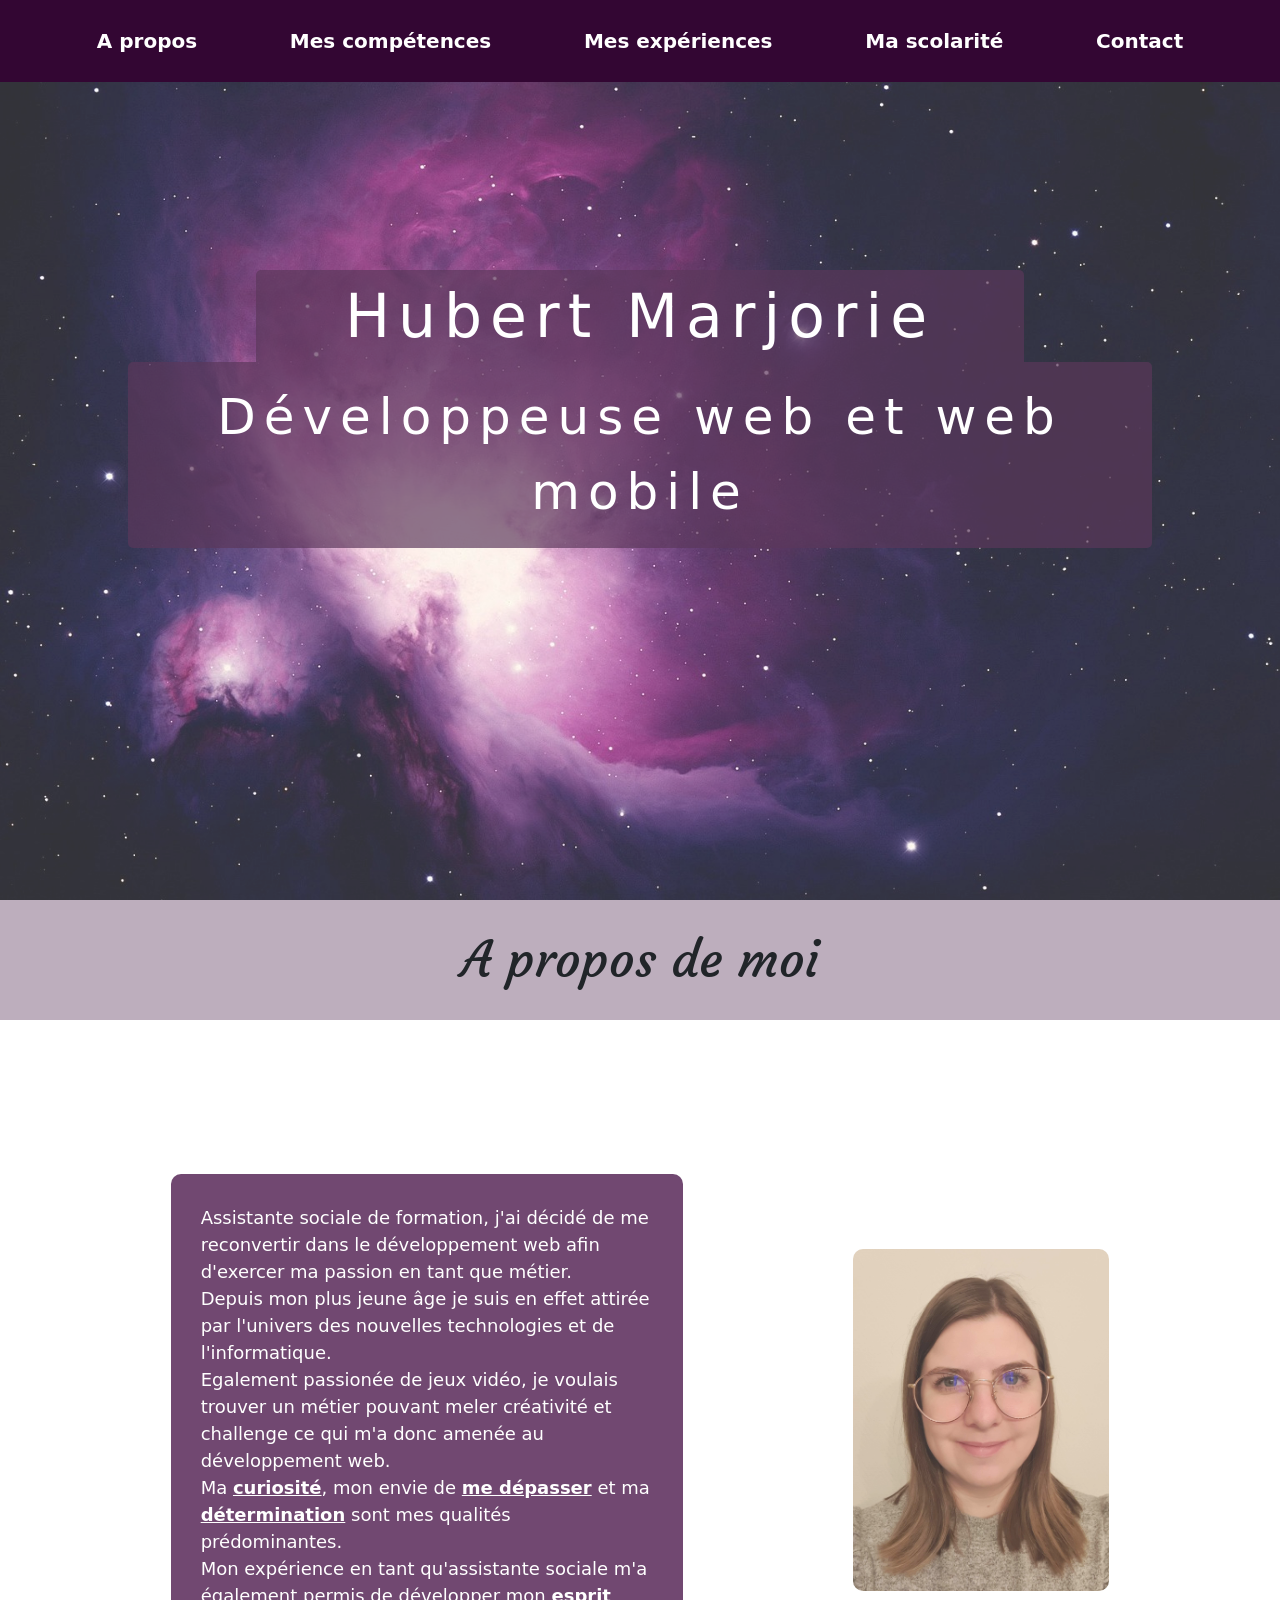
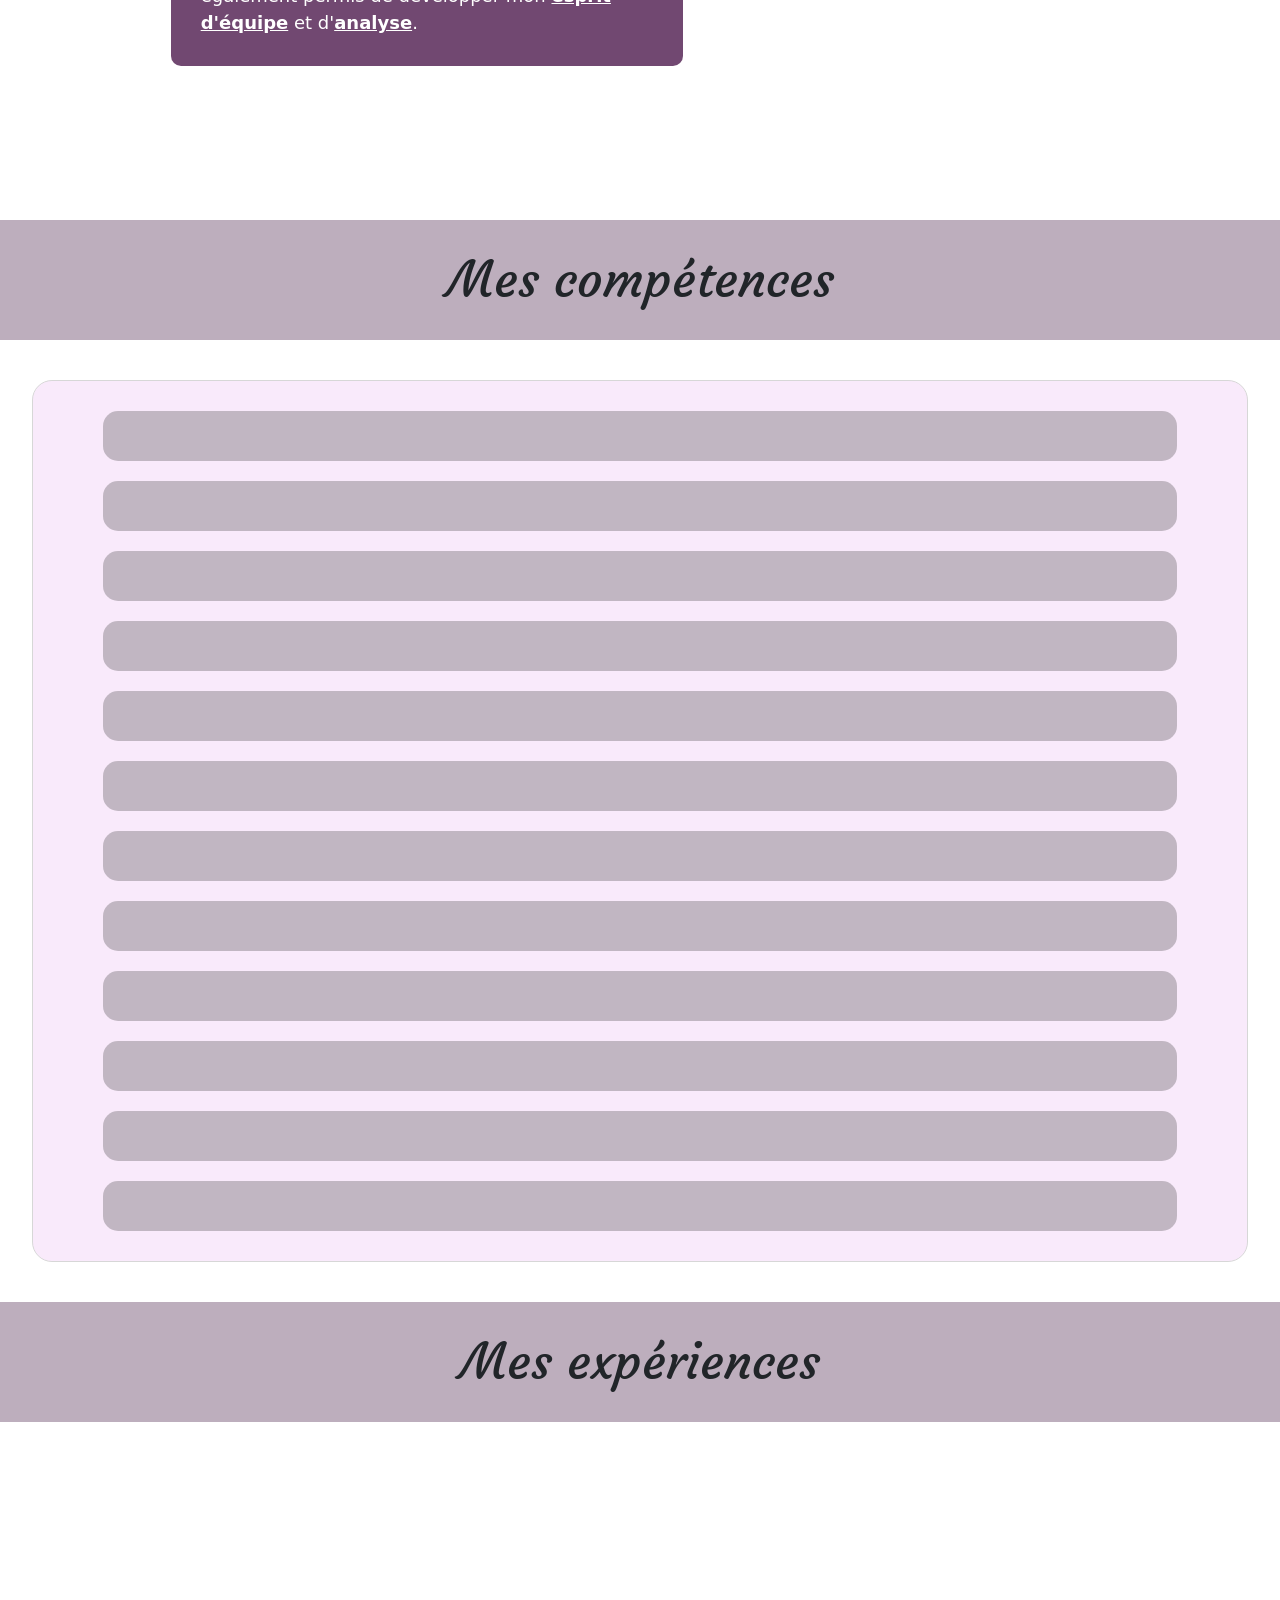
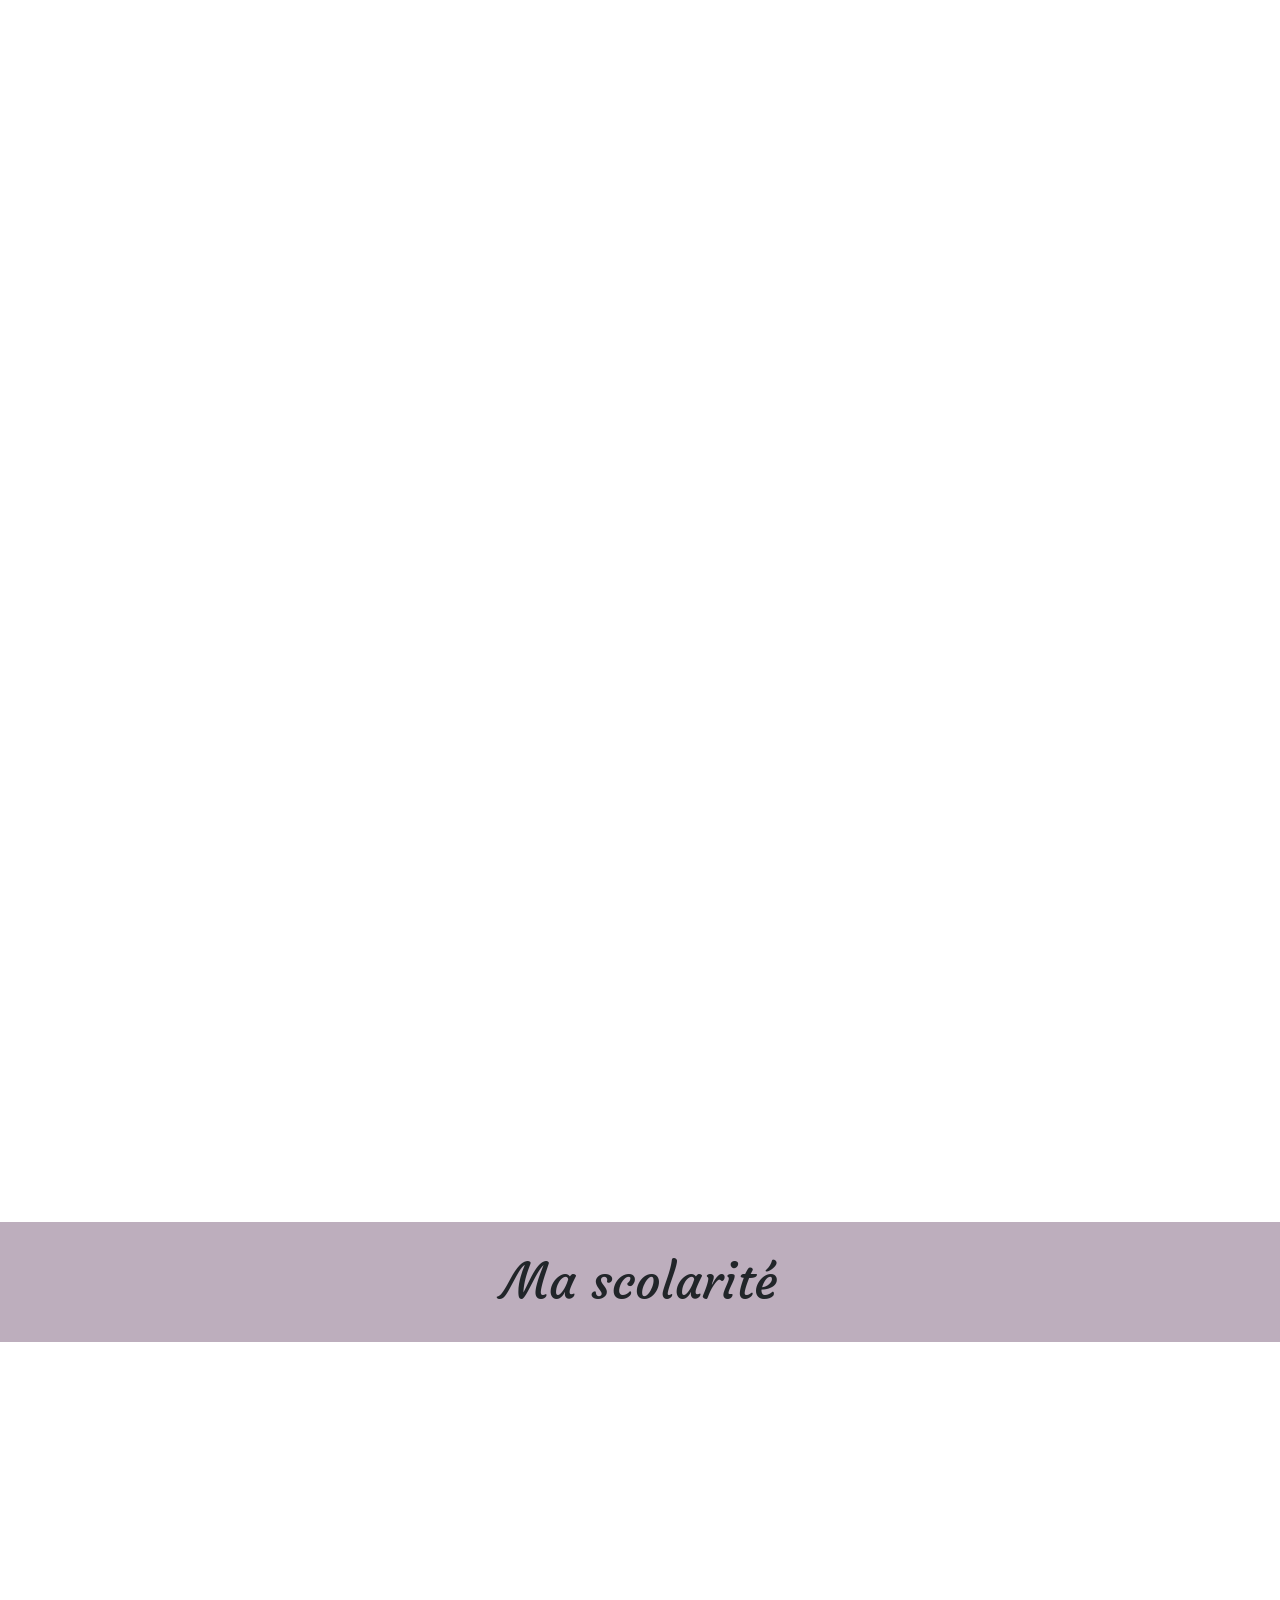
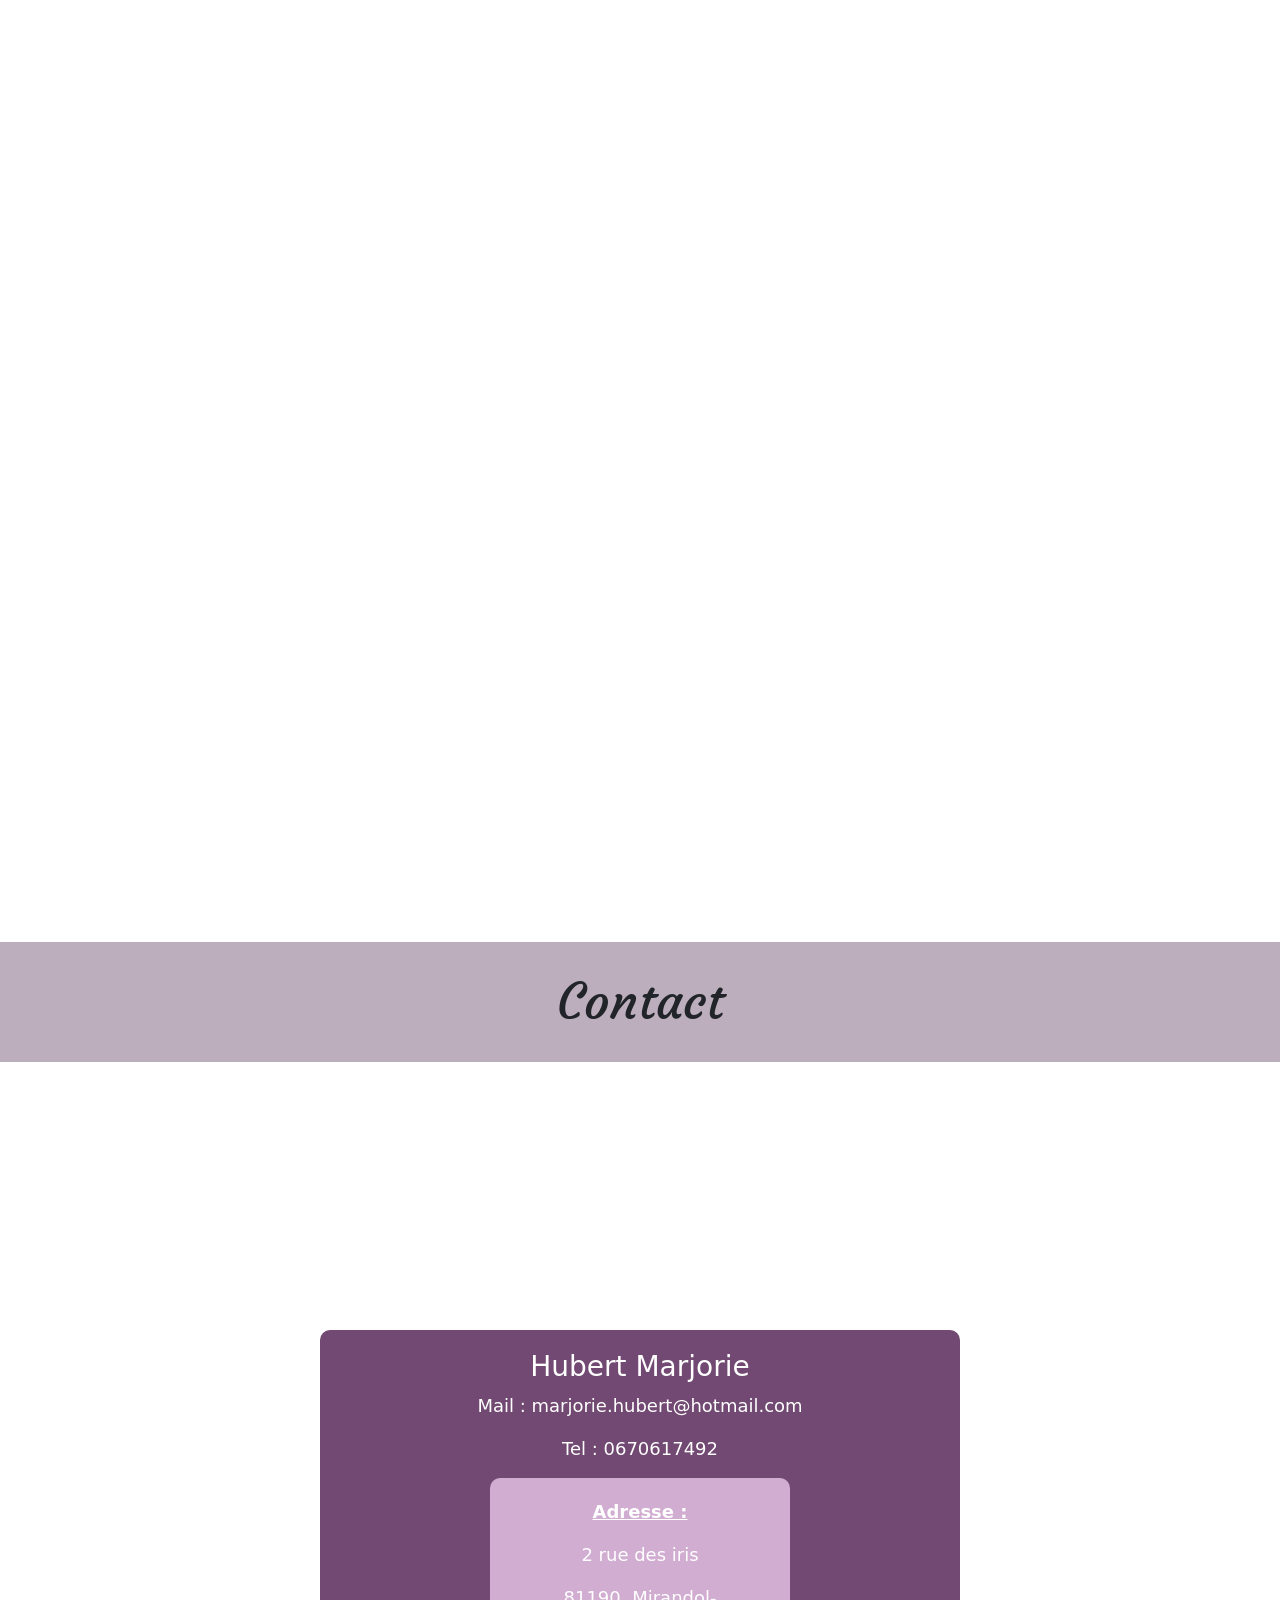
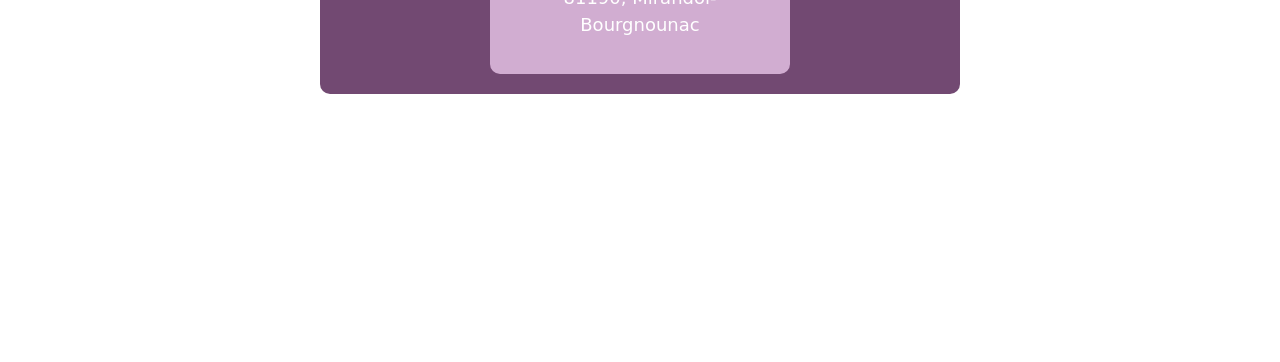
<file: index.html>
<!DOCTYPE html>
<html lang="fr">
<head>
    <meta charset="UTF-8">
    <meta http-equiv="X-UA-Compatible" content="IE=edge">
    <meta name="viewport" content="width=device-width, initial-scale=1.0">
    <title>CV - Hubert Marjorie</title>
    
    <!-- CSS only -->
    <link href="https://cdn.jsdelivr.net/npm/bootstrap@5.2.2/dist/css/bootstrap.min.css" rel="stylesheet" integrity="sha384-Zenh87qX5JnK2Jl0vWa8Ck2rdkQ2Bzep5IDxbcnCeuOxjzrPF/et3URy9Bv1WTRi" crossorigin="anonymous">
    <link rel="stylesheet" href="style.css">
    <link rel="preconnect" href="https://fonts.googleapis.com">
    <link rel="preconnect" href="https://fonts.gstatic.com" crossorigin>
    <link href="https://fonts.googleapis.com/css2?family=Courgette&display=swap" rel="stylesheet">
    <link href="https://unpkg.com/aos@2.3.1/dist/aos.css" rel="stylesheet">
    <link rel="stylesheet" href="competences.css">
</head>

<body id="up">
  <header>
      <nav class="navbar navbar-expand-lg" style="background-color: rgb(51, 6, 51);">
          <div class="container-fluid">
            <button id="btnToggler" class="navbar-toggler text-white" type="button" data-bs-toggle="collapse" data-bs-target="#navbarNavAltMarkup" aria-controls="navbarNavAltMarkup"  aria-expanded="false" aria-label="Toggle navigation">
              <!--<span class="navbar-toggler-icon"></span>-->
              <svg xmlns="http://www.w3.org/2000/svg" width="25" height="25" fill="currentColor" class="bi bi-list" viewBox="0 0 16 16">
                  <path fill-rule="evenodd" d="M2.5 12a.5.5 0 0 1 .5-.5h10a.5.5 0 0 1 0 1H3a.5.5 0 0 1-.5-.5zm0-4a.5.5 0 0 1 .5-.5h10a.5.5 0 0 1 0 1H3a.5.5 0 0 1-.5-.5zm0-4a.5.5 0 0 1 .5-.5h10a.5.5 0 0 1 0 1H3a.5.5 0 0 1-.5-.5z"/>
              </svg>
            </button>
            <div class="collapse navbar-collapse" id="navbarNavAltMarkup">
              <div class="navbar-nav" style="width:100%; justify-content:space-evenly;">
                <a class="nav-link text-white anim" style="font-weight: bold;" href="#propos">A propos</a>
                <a class="nav-link text-white anim" style="font-weight: bold;" href="#competences">Mes compétences</a>
                <a class="nav-link text-white anim" style="font-weight: bold;" href="#experiences">Mes expériences</a>
                <a class="nav-link text-white anim" style="font-weight: bold;" href="#scolarite">Ma scolarité</a>
                <!--<a class="nav-link text-white anim" style="font-weight: bold;" href="#portfolio">Portfolio</a>-->
                <a class="nav-link text-white anim" style="font-weight: bold;" href="#contact">Contact</a>
              </div>
            </div>
          </div>
        </nav>
  </header>

  <section>
    <article class="bgimg-1">
        <div class="caption">
            <h1 class="intro">Hubert Marjorie</h1>
            <p class="intro">Développeuse web et web mobile</p>
        </div> 
    </article>

    <div style="margin-top: -51.5px; height:51.5px;" id="propos"></div>
    <article class="text">
        <h2>A propos de moi</h2>
    </article>

    <article class="bgimg-2">
        <p>
            Assistante sociale de formation, j'ai décidé de me reconvertir dans le développement web afin d'exercer ma passion en tant que métier.<br>
            Depuis mon plus jeune âge je suis en effet attirée par l'univers des nouvelles technologies et de l'informatique.<br>
            Egalement passionée de jeux vidéo, je voulais trouver un métier pouvant meler créativité et challenge ce qui m'a donc amenée au développement web.<br>
            Ma <b style="text-decoration: underline;">curiosité</b>, mon envie de <b style="text-decoration: underline;">me dépasser</b> et ma <b style="text-decoration: underline;">détermination</b> sont mes qualités prédominantes.<br> 
            Mon expérience en tant qu'assistante sociale m'a également permis de développer mon <b style="text-decoration: underline;">esprit d'équipe</b> et d'<b style="text-decoration: underline;">analyse</b>.
        </p>
        <img src="img/photo1.jpg" alt="Photo de moi">
    </article>
    
    <article id="sticky">
        <button type="button" class="topUp"><a href="#up"><img src="img/fleche.png" alt="fleche-up" class="bouton"></a></button>
    </article>
    
    <div style="margin-top: -51.5px; height:51.5px;" id="competences"></div>
    <article class="text">
        <h2>Mes compétences</h2>
    </article>
    
    <article class="bgimg-3">
        <!-- <section> -->
            <!-- <div>
                <img src="img/HTML.svg" alt="HTML" data-aos="flip-right">
                <img src="img/CSS.svg" alt="CSS" data-aos="flip-right">
                <img src="img/GIT.svg" alt="GIT" data-aos="flip-right">
            </div>
            <div>
                <img src="img/GITHUB.svg" alt="GITHUB" data-aos="flip-left">
                <img src="img/BS.svg" alt="BOOTSTRAP" data-aos="flip-left">
                <img src="img/JS.svg" alt="JAVASCRIPT">
                <img src="" alt="PHP">
            </div> -->
        <!-- </section> -->
        <div id="SkillBox">
            <div class="SkillBar">
              <div id="Skill-HTML" class="reveal fade1"> 
                <span class="Skill-Area">HTML</span>
                <span class="PercentText ">100%</span>
              </div>
            </div>
        
            <div class="SkillBar">
              <div id="Skill-CSS" class="reveal fade2">
                <span class="Skill-Area ">CSS/SASS</span>
                <span class="PercentText ">90%</span>
              </div>
            </div>

            <div class="SkillBar">
              <div id="Skill-BOOTSTRAP" class="reveal fade3">
                <span class="Skill-Area ">BOOTSTRAP</span>
                <span class="PercentText ">80%</span>
              </div>
            </div>

            <div class="SkillBar">
                <div id="Skill-GIT" class="reveal fade4">
                  <span class="Skill-Area ">GIT/GitHub</span>
                  <span class="PercentText ">70%</span>
                </div>
            </div>

            <div class="SkillBar">
              <div id="Skill-JS" class="reveal fade5">
                <span class="Skill-Area ">JS</span>
                <span class="PercentText ">30%</span>
              </div>
            </div>

            <div class="SkillBar">
                <div id="Skill-PHP" class="reveal fade6">
                  <span class="Skill-Area ">PHP</span>
                  <span class="PercentText ">50%</span>
                </div>
              </div>
        
            <div class="SkillBar">
              <div id="Skill-jQuery" class="reveal fade7">
                <span class="Skill-Area ">jQuery</span>
                <span class="PercentText ">Prochainement</span>
              </div>
            </div>
        
            <div class="SkillBar">
              <div id="Skill-React" class="reveal fade8">
                <span class="Skill-Area ">React</span>
                <span class="PercentText ">Prochainement</span>
              </div>
            </div>
        
            <div class="SkillBar">
              <div id="Skill-WORDPRESS" class="reveal fade9">
                <span class="Skill-Area ">WordPress</span>
                <span class="PercentText ">Prochainement</span>
              </div>
            </div>
        
            <div class="SkillBar">
              <div id="Skill-NodeJS" class="reveal fade10">
                <span class="Skill-Area ">NodeJS</span>
                <span class="PercentText ">Prochainement</span>
              </div>
            </div>

            <div class="SkillBar">
                <div id="Skill-MariaDB" class="reveal fade11">
                  <span class="Skill-Area ">MariaDB</span>
                  <span class="PercentText ">Prochainement</span>
                </div>
            </div>

            <div class="SkillBar">
                <div id="Skill-MongoDB" class="reveal fade12">
                  <span class="Skill-Area ">Mongo DB</span>
                  <span class="PercentText ">Prochainement</span>
                </div>
            </div>
          </div>
    </article>

    <div style="margin-top: -51.5px; height:51.5px;" id="experiences"></div>
    <article class="text">
        <h2>Mes expériences</h2>
    </article>

    <article class="bgimg-4">
        <div data-aos="fade-right">
            <h3>Développeuse web bénévole pour RESKYOU</h3>
            <h4>2021 à aujourd'hui</h4>
            <p>
                Je suis actuellement bénévole sur un projet de développement d'application web et mobile de prévention des catastrophes.<br>
                Je suis chargée de développer certaines interfaces utilisateurs et développer le site web présentant le projet et l'application à venir.
            </p>
        </div>

        <div data-aos="fade-left">
            <h3>Chargée de clientèle chez COMDATA</h3>
            <h4>04/2021 à 09/2021</h4>
            <p>
                Au sein de l'entreprise COMDATA à Carmaux, j'ai été recrutée en tant que chargée de clientèle pour l'agence régionale de la santé afin de prendre les rendez-vous pour les vaccins COVID-19.<br>
                Cela consistait à répondre au téléphone afin d'orienter et inscrire les patients sur un rendez-vous disponible via la plateforme Doctolib en fonction de leur disponibilités et de leur région.
            </p>
        </div>

        <div data-aos="fade-right">
            <h3>Assistante sociale au Centre Public d'Action Sociale (CPAS)</h3>
            <h4>10/2018 à 10/2019</h4>
            <p>
                Au sein du CPAS de Charleroi (Belgique), j'ai été amenée à la prise en charge de personnes dans le besoin afin d'établir un bilan de leur situation sociale et ainsi mettre en place les différentes aides sociales dont ils pouvaient bénéficier.<br>
                Lors de ce poste, j'ai effectués diverses tâches telles que la rédaction de rapports, examens des demandes, vue d'ensemble de la situation sociale et recherche de solutions à mettre en place, visites à domicile, gestion du courrier et des mails, partenariats avec d'autres services,...
            </p>
        </div>

        <div data-aos="fade-left">
            <h3>Vendeuse en boulangerie</h3>
            <h4>09/2014 à 09/2018</h4>
            <p>
                Lors de mes études, j'ai eu l'occasion de travailler en tant que vendeuse pour la boulangerie MAENE (Belgique).<br>
                Mes tâches étaient la vente, le réassort, la tenue de caisse, le nettoyage du matériel et des locaux.
            </p>
        </div>
    </article>

    <div style="margin-top: -51.5px; height:51.5px;" id="scolarite"></div>
    <article class="text">
        <h2>Ma scolarité</h2>
    </article>

    <article class="bgimg-5">
        <div data-aos="fade-up">
            <h3>Formation certifiante de niveau 5 (BAC+2) Développeur web et web mobile</h3>
            <h4>25/10/2022 à 30/06/2023</h4>
            <p>HTML5, CSS3, Javascript, PHP, Jquery, React, WordPress, Symfony, NodeJS, GIT, Maria DB, Mongo DB, ...</p>
        </div>

        <div data-aos="fade-up">
            <h3>Bachelier Assistante Sociale (Belgique)</h3>
            <h4>09/2015 à 09/2018</h4>
            <p>Philosophie, Psychologie, Sociologie, Droit, Histoire, Economie, Méthodologie du travail social, Recherche sociale, Déontologie, Toxicologie, ...</p>
        </div>

        <div data-aos="fade-up">
            <h3>7ème année Gestionnaire de très petites entreprises (GTPE, Belgique)</h3>
            <h4>09/2014 à 06/2015</h4>
            <p>
                Développer les compétences techniques propre à un métier et des compétences en gestion, développer les compétences relationnelles liées à une intégration professionnelle efficiente comme indépendant.
            </p>
        </div>

        <div data-aos="fade-up">
            <h3>CEFA Palefrenier-Métiers du cheval</h3>
            <h4>09/2011 à 06/2014</h4>
            <p>Manipuler et effectuer des soins spécifiques aux chevaux, gérer l'habitat et l'environnement, repérer les signes de maladie ou de blessures, ...</p>
        </div>
    </article>

    <!--A compléter par la suite!
    <div style="margin-top: -51.5px; height:51.5px;" id="portfolio"></div>
    <article class="text">
        <h2>Portfolio</h2>
    </article>

    <article class="bgimg-6">
        <div>

        </div>
    </article>-->

    <div style="margin-top: -51.5px; height:51.5px;" id="contact"></div>
    <article class="text">
        <h2>Contact</h2>
    </article>

    <article class="bgimg-7">
        <div class="GITHUB" data-aos="fade-down-right">
          <a href="https://github.com/MarjorieHubert" target="_blank"><img src="img/GITHUB.svg" alt="Mon GitHub"></a>
        </div>

        <div>
            <h3>Hubert Marjorie</h3>
            <p>Mail : <a href="mailto:marjorie.hubert@hotmail.com">marjorie.hubert@hotmail.com</a></p>
            <p>Tel : <a href="tel:0670617492">0670617492</a></p>
            <div class="adress">
                <p style="font-weight: bold; text-decoration:underline;">Adresse : </p>
                <p>2 rue des iris</p>
                <p>81190, Mirandol-Bourgnounac</p>
            </div>
        </div>

        <div class="LINKEDIN" data-aos="fade-up-left">
          <a href="https://www.linkedin.com/in/marjorie-hubert-2a32b220b" target="_blank"><img src="img/linkedin.svg" alt="Mon Linkedin"></a>
        </div>
    </article>
</section>

<script src="https://unpkg.com/aos@2.3.1/dist/aos.js"></script>
<script>
AOS.init();
</script>

<script type="text/javascript" src="https://code.jquery.com/jquery-3.6.1.min.js"></script>
<script src="script.js"></script>

    <!-- JavaScript Bundle with Popper -->
    <script src="https://cdn.jsdelivr.net/npm/bootstrap@5.2.2/dist/js/bootstrap.bundle.min.js" integrity="sha384-OERcA2EqjJCMA+/3y+gxIOqMEjwtxJY7qPCqsdltbNJuaOe923+mo//f6V8Qbsw3" crossorigin="anonymous"></script>
</body>
</html>
</file>
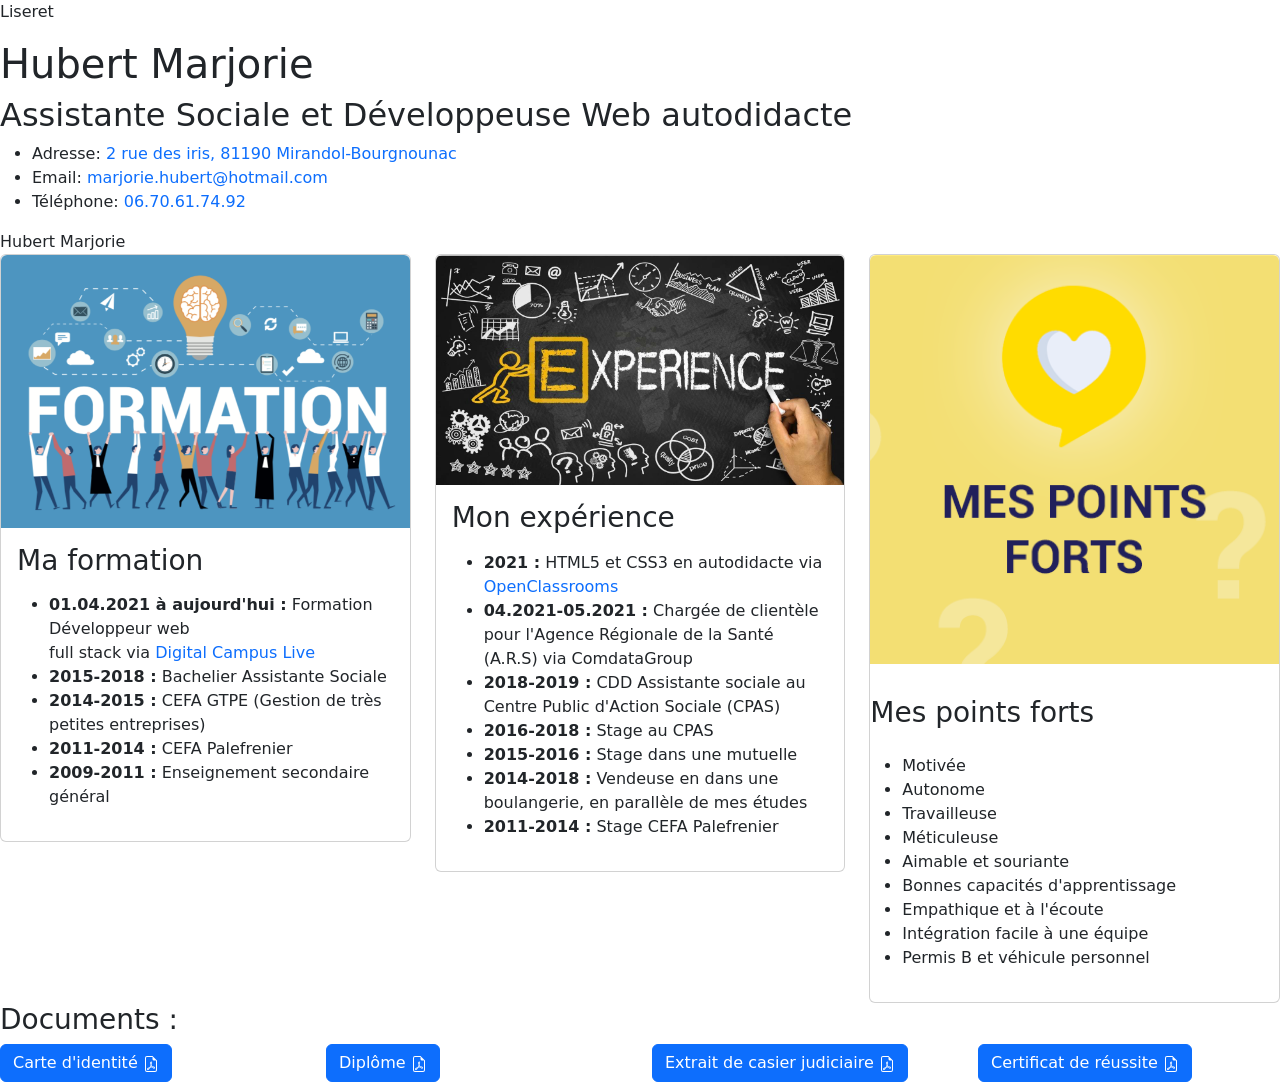
<file: Mon_CV_V2.html>
<!DOCTYPE html>
<html lang='fr'>
  <head>
    <meta charset="utf-8" />
    <link href="https://cdn.jsdelivr.net/npm/bootstrap@5.0.1/dist/css/bootstrap.min.css" rel="stylesheet" integrity="sha384-+0n0xVW2eSR5OomGNYDnhzAbDsOXxcvSN1TPprVMTNDbiYZCxYbOOl7+AMvyTG2x" crossorigin="anonymous">
    <link rel="stylesheet" href="style_CV_V2.css"/>
    <title>Mon CV en ligne</title>
  </head>

<body>
  <div id="liseret"><p>Liseret</p></div>
<div id="bloc_page">

<!--En tête!-->
<header>
  <div id="titre_principal">
    <h1>Hubert Marjorie</h1>
    <h2>Assistante Sociale et Développeuse Web autodidacte</h2>
  </div>

<!--Coordonnées-->
  <div id="coordonnees">
    <ul>
      <li>
        <span>Adresse</span>: <a class="maps" href="https://www.google.fr/maps/place/2+Rue+des+Iris,+81190+Mirandol-Bourgnounac/@44.1406429,2.163498,17z/data=!3m1!4b1!4m5!3m4!1s0x12ad95c2946c101f:0x68aca742c7984b7c!8m2!3d44.1406429!4d2.1656867" title="Voir dans Google Maps">2 rue des iris, 81190 Mirandol-Bourgnounac</a>
      </li>
      <li>
        <span>Email</span>: <a class="mail" href="mailto:marjorie.hubert@hotmail.com" title="Cliquez pour envoyer un email">marjorie.hubert@hotmail.com</a>
      </li>
      <li>
        <span>Téléphone</span>: <a class="tel" href="tel:0670617492">06.70.61.74.92</a>
      </li>
    </ul>
  </div>

<!--Photo-->
  <div id="photo_cv">
    <div id="photo_cv_description">Hubert Marjorie</div>
  </div>

</header>

<!--Section de page + articles!-->
<section>
  <article>

  <div class="row">
    <div class="col-4">
      <div class="card">
        <img src="images/formation.png" class="card-img-top rounded-top" alt="formation">
          <div class="card-body">
            <h3 class="card-title">Ma formation</h3>
            <p class="card-text">
              <ul>
                <li><b>01.04.2021 à aujourd'hui :</b> Formation Développeur web<br> full stack via <a href="https://www.digital-campus.fr/landing-page/      ecole-web-toulouse-lp?  gge_source=google&gge_medium=cpc&gge_term=digital%20campus&gge_campaign=Search&       gclid=CjwKCAjw3pWDBhB3EiwAV1c5rFb5zrgLeHV9lj68_4BZTjxfMAhieCyQyHiHekAig9wz1LAHvafXGRoC-tEQAvD_BwE" class="DC">Digital Campus Live</a></li>
                <li><b>2015-2018 :</b> Bachelier Assistante Sociale</li>
                <li><b>2014-2015 :</b> CEFA GTPE (Gestion de très petites entreprises)</li>
                <li><b>2011-2014 :</b> CEFA Palefrenier</li>
                <li><b>2009-2011 :</b> Enseignement secondaire général</li>
              </ul>
            </p>
          </div>
      </div>
    </div>

    <div class="col-4">
      <div class="card" id="experience">
        <img src="images/experience.jpg" class="card-img-top rounded-top" alt="experience">
          <div class="card-body">
            <h3 class="card-title">Mon expérience</h3>
            <p class="card-text">
              <ul>
                <li><b>2021 :</b> HTML5 et CSS3 en autodidacte via <a href="https://openclassrooms.com" class="openclassrooms">OpenClassrooms</a></li>
                <li><b>04.2021-05.2021 :</b> Chargée de clientèle pour l'Agence Régionale de la Santé (A.R.S) via ComdataGroup</li>
                <li><b>2018-2019 :</b> CDD Assistante sociale au Centre Public d'Action Sociale (CPAS)</li>
                <li><b>2016-2018 :</b> Stage au CPAS</li>
                <li><b>2015-2016 :</b> Stage dans une mutuelle</li>
                <li><b>2014-2018 :</b> Vendeuse en dans une boulangerie, en parallèle de mes études</li>
                <li><b>2011-2014 :</b> Stage CEFA Palefrenier</li>
              </ul>
            </p>
          </div>
      </div>
    </div>

    <div class="col-4">
      <div class="card" id="points_forts">
        <img src="images/pointsforts.png" class="card-img-top rounded-top" alt="pointsforts">
          <div class="card-body"></div>
            <h3 class="card-title">Mes points forts</h3>
            <p class="card-text">
              <ul>
                <li>Motivée</li>
                <li>Autonome</li>
                <li>Travailleuse</li>
                <li>Méticuleuse</li>
                <li>Aimable et souriante</li>
                <li>Bonnes capacités d'apprentissage</li>
                <li>Empathique et à l'écoute</li>
                <li>Intégration facile à une équipe</li>
                <li>Permis B et véhicule personnel</li>
              </ul>
            </p>
          </div>
      </div>
    </div>
  </div>

  </article>
</section>

<!--Pied de page + nav!-->

<footer class="row">
    <!--<div class="row" id="documents">-->
      <h3>Documents :</h3>
          <div class="col-3">
            <button type="button" class="btn btn-primary">
              <a class="text-white" href="documents/carte_identite.pdf">Carte d'identité
                <svg xmlns="http://www.w3.org/2000/svg" width="16" height="16" fill="currentColor" class="bi bi-file-earmark-pdf" viewBox="0 0 16 16">
                  <path d="M14 14V4.5L9.5 0H4a2 2 0 0 0-2 2v12a2 2 0 0 0 2 2h8a2 2 0 0 0 2-2zM9.5 3A1.5 1.5 0 0 0 11 4.5h2V14a1 1 0 0 1-1 1H4a1 1 0 0 1-1-1V2a1 1 0 0 1 1-1h5.5v2z"/>
                  <path d="M4.603 14.087a.81.81 0 0 1-.438-.42c-.195-.388-.13-.776.08-1.102.198-.307.526-.568.897-.787a7.68 7.68 0 0 1 1.482-.645 19.697 19.697 0 0 0 1.062-2.227 7.269 7.269 0 0 1-.43-1.295c-.086-.4-.119-.796-.046-1.136.075-.354.274-.672.65-.823.192-.077.4-.12.602-.077a.7.7 0 0 1 .477.365c.088.164.12.356.127.538.007.188-.012.396-.047.614-.084.51-.27 1.134-.52 1.794a10.954 10.954 0 0 0 .98 1.686 5.753 5.753 0 0 1 1.334.05c.364.066.734.195.96.465.12.144.193.32.2.518.007.192-.047.382-.138.563a1.04 1.04 0 0 1-.354.416.856.856 0 0 1-.51.138c-.331-.014-.654-.196-.933-.417a5.712 5.712 0 0 1-.911-.95 11.651 11.651 0 0 0-1.997.406 11.307 11.307 0 0 1-1.02 1.51c-.292.35-.609.656-.927.787a.793.793 0 0 1-.58.029zm1.379-1.901c-.166.076-.32.156-.459.238-.328.194-.541.383-.647.547-.094.145-.096.25-.04.361.01.022.02.036.026.044a.266.266 0 0 0 .035-.012c.137-.056.355-.235.635-.572a8.18 8.18 0 0 0 .45-.606zm1.64-1.33a12.71 12.71 0 0 1 1.01-.193 11.744 11.744 0 0 1-.51-.858 20.801 20.801 0 0 1-.5 1.05zm2.446.45c.15.163.296.3.435.41.24.19.407.253.498.256a.107.107 0 0 0 .07-.015.307.307 0 0 0 .094-.125.436.436 0 0 0 .059-.2.095.095 0 0 0-.026-.063c-.052-.062-.2-.152-.518-.209a3.876 3.876 0 0 0-.612-.053zM8.078 7.8a6.7 6.7 0 0 0 .2-.828c.031-.188.043-.343.038-.465a.613.613 0 0 0-.032-.198.517.517 0 0 0-.145.04c-.087.035-.158.106-.196.283-.04.192-.03.469.046.822.024.111.054.227.09.346z"/>
                </svg>
              </a>
            </button>
          </div>

          <div class="col-3">
            <button type="button" class="btn btn-primary">
              <a class="text-white" href="documents/diplome.pdf">Diplôme 
                <svg xmlns="http://www.w3.org/2000/svg" width="16" height="16" fill="currentColor" class="bi bi-file-earmark-pdf" viewBox="0 0 16 16">
                  <path d="M14 14V4.5L9.5 0H4a2 2 0 0 0-2 2v12a2 2 0 0 0 2 2h8a2 2 0 0 0 2-2zM9.5 3A1.5 1.5 0 0 0 11 4.5h2V14a1 1 0 0 1-1 1H4a1 1 0 0 1-1-1V2a1 1 0 0 1 1-1h5.5v2z"/>
                  <path d="M4.603 14.087a.81.81 0 0 1-.438-.42c-.195-.388-.13-.776.08-1.102.198-.307.526-.568.897-.787a7.68 7.68 0 0 1 1.482-.645 19.697 19.697 0 0 0 1.062-2.227 7.269 7.269 0 0 1-.43-1.295c-.086-.4-.119-.796-.046-1.136.075-.354.274-.672.65-.823.192-.077.4-.12.602-.077a.7.7 0 0 1 .477.365c.088.164.12.356.127.538.007.188-.012.396-.047.614-.084.51-.27 1.134-.52 1.794a10.954 10.954 0 0 0 .98 1.686 5.753 5.753 0 0 1 1.334.05c.364.066.734.195.96.465.12.144.193.32.2.518.007.192-.047.382-.138.563a1.04 1.04 0 0 1-.354.416.856.856 0 0 1-.51.138c-.331-.014-.654-.196-.933-.417a5.712 5.712 0 0 1-.911-.95 11.651 11.651 0 0 0-1.997.406 11.307 11.307 0 0 1-1.02 1.51c-.292.35-.609.656-.927.787a.793.793 0 0 1-.58.029zm1.379-1.901c-.166.076-.32.156-.459.238-.328.194-.541.383-.647.547-.094.145-.096.25-.04.361.01.022.02.036.026.044a.266.266 0 0 0 .035-.012c.137-.056.355-.235.635-.572a8.18 8.18 0 0 0 .45-.606zm1.64-1.33a12.71 12.71 0 0 1 1.01-.193 11.744 11.744 0 0 1-.51-.858 20.801 20.801 0 0 1-.5 1.05zm2.446.45c.15.163.296.3.435.41.24.19.407.253.498.256a.107.107 0 0 0 .07-.015.307.307 0 0 0 .094-.125.436.436 0 0 0 .059-.2.095.095 0 0 0-.026-.063c-.052-.062-.2-.152-.518-.209a3.876 3.876 0 0 0-.612-.053zM8.078 7.8a6.7 6.7 0 0 0 .2-.828c.031-.188.043-.343.038-.465a.613.613 0 0 0-.032-.198.517.517 0 0 0-.145.04c-.087.035-.158.106-.196.283-.04.192-.03.469.046.822.024.111.054.227.09.346z"/>
                </svg>
              </a>
            </button>
          </div>

          <div class="col-3">
            <button type="button" class="btn btn-primary">
              <a class="text-white" href="documents/ecj.pdf">Extrait de casier judiciaire
                <svg xmlns="http://www.w3.org/2000/svg" width="16" height="16" fill="currentColor" class="bi bi-file-earmark-pdf" viewBox="0 0 16 16">
                  <path d="M14 14V4.5L9.5 0H4a2 2 0 0 0-2 2v12a2 2 0 0 0 2 2h8a2 2 0 0 0 2-2zM9.5 3A1.5 1.5 0 0 0 11 4.5h2V14a1 1 0 0 1-1 1H4a1 1 0 0 1-1-1V2a1 1 0 0 1 1-1h5.5v2z"/>
                  <path d="M4.603 14.087a.81.81 0 0 1-.438-.42c-.195-.388-.13-.776.08-1.102.198-.307.526-.568.897-.787a7.68 7.68 0 0 1 1.482-.645 19.697 19.697 0 0 0 1.062-2.227 7.269 7.269 0 0 1-.43-1.295c-.086-.4-.119-.796-.046-1.136.075-.354.274-.672.65-.823.192-.077.4-.12.602-.077a.7.7 0 0 1 .477.365c.088.164.12.356.127.538.007.188-.012.396-.047.614-.084.51-.27 1.134-.52 1.794a10.954 10.954 0 0 0 .98 1.686 5.753 5.753 0 0 1 1.334.05c.364.066.734.195.96.465.12.144.193.32.2.518.007.192-.047.382-.138.563a1.04 1.04 0 0 1-.354.416.856.856 0 0 1-.51.138c-.331-.014-.654-.196-.933-.417a5.712 5.712 0 0 1-.911-.95 11.651 11.651 0 0 0-1.997.406 11.307 11.307 0 0 1-1.02 1.51c-.292.35-.609.656-.927.787a.793.793 0 0 1-.58.029zm1.379-1.901c-.166.076-.32.156-.459.238-.328.194-.541.383-.647.547-.094.145-.096.25-.04.361.01.022.02.036.026.044a.266.266 0 0 0 .035-.012c.137-.056.355-.235.635-.572a8.18 8.18 0 0 0 .45-.606zm1.64-1.33a12.71 12.71 0 0 1 1.01-.193 11.744 11.744 0 0 1-.51-.858 20.801 20.801 0 0 1-.5 1.05zm2.446.45c.15.163.296.3.435.41.24.19.407.253.498.256a.107.107 0 0 0 .07-.015.307.307 0 0 0 .094-.125.436.436 0 0 0 .059-.2.095.095 0 0 0-.026-.063c-.052-.062-.2-.152-.518-.209a3.876 3.876 0 0 0-.612-.053zM8.078 7.8a6.7 6.7 0 0 0 .2-.828c.031-.188.043-.343.038-.465a.613.613 0 0 0-.032-.198.517.517 0 0 0-.145.04c-.087.035-.158.106-.196.283-.04.192-.03.469.046.822.024.111.054.227.09.346z"/>
                </svg>
              </a>
            </button>
          </div>

          <div class="col-3">
            <button type="button" class="btn btn-primary">
              <a class="text-white" href="documents/certificatdereussite.pdf">Certificat de réussite
                <svg xmlns="http://www.w3.org/2000/svg" width="16" height="16" fill="currentColor" class="bi bi-file-earmark-pdf" viewBox="0 0 16 16">
                  <path d="M14 14V4.5L9.5 0H4a2 2 0 0 0-2 2v12a2 2 0 0 0 2 2h8a2 2 0 0 0 2-2zM9.5 3A1.5 1.5 0 0 0 11 4.5h2V14a1 1 0 0 1-1 1H4a1 1 0 0 1-1-1V2a1 1 0 0 1 1-1h5.5v2z"/>
                  <path d="M4.603 14.087a.81.81 0 0 1-.438-.42c-.195-.388-.13-.776.08-1.102.198-.307.526-.568.897-.787a7.68 7.68 0 0 1 1.482-.645 19.697 19.697 0 0 0 1.062-2.227 7.269 7.269 0 0 1-.43-1.295c-.086-.4-.119-.796-.046-1.136.075-.354.274-.672.65-.823.192-.077.4-.12.602-.077a.7.7 0 0 1 .477.365c.088.164.12.356.127.538.007.188-.012.396-.047.614-.084.51-.27 1.134-.52 1.794a10.954 10.954 0 0 0 .98 1.686 5.753 5.753 0 0 1 1.334.05c.364.066.734.195.96.465.12.144.193.32.2.518.007.192-.047.382-.138.563a1.04 1.04 0 0 1-.354.416.856.856 0 0 1-.51.138c-.331-.014-.654-.196-.933-.417a5.712 5.712 0 0 1-.911-.95 11.651 11.651 0 0 0-1.997.406 11.307 11.307 0 0 1-1.02 1.51c-.292.35-.609.656-.927.787a.793.793 0 0 1-.58.029zm1.379-1.901c-.166.076-.32.156-.459.238-.328.194-.541.383-.647.547-.094.145-.096.25-.04.361.01.022.02.036.026.044a.266.266 0 0 0 .035-.012c.137-.056.355-.235.635-.572a8.18 8.18 0 0 0 .45-.606zm1.64-1.33a12.71 12.71 0 0 1 1.01-.193 11.744 11.744 0 0 1-.51-.858 20.801 20.801 0 0 1-.5 1.05zm2.446.45c.15.163.296.3.435.41.24.19.407.253.498.256a.107.107 0 0 0 .07-.015.307.307 0 0 0 .094-.125.436.436 0 0 0 .059-.2.095.095 0 0 0-.026-.063c-.052-.062-.2-.152-.518-.209a3.876 3.876 0 0 0-.612-.053zM8.078 7.8a6.7 6.7 0 0 0 .2-.828c.031-.188.043-.343.038-.465a.613.613 0 0 0-.032-.198.517.517 0 0 0-.145.04c-.087.035-.158.106-.196.283-.04.192-.03.469.046.822.024.111.054.227.09.346z"/>
                </svg>
              </a>
            </button>
          </div>
    <!--</div>-->

</footer>
</div> <!--div bloc page-->

<!-- JavaScript Bundle with Popper -->
<script src="https://cdn.jsdelivr.net/npm/bootstrap@5.0.1/dist/js/bootstrap.bundle.min.js" integrity="sha384-gtEjrD/SeCtmISkJkNUaaKMoLD0//ElJ19smozuHV6z3Iehds+3Ulb9Bn9Plx0x4" crossorigin="anonymous"></script>
</body>
</html>
</file>
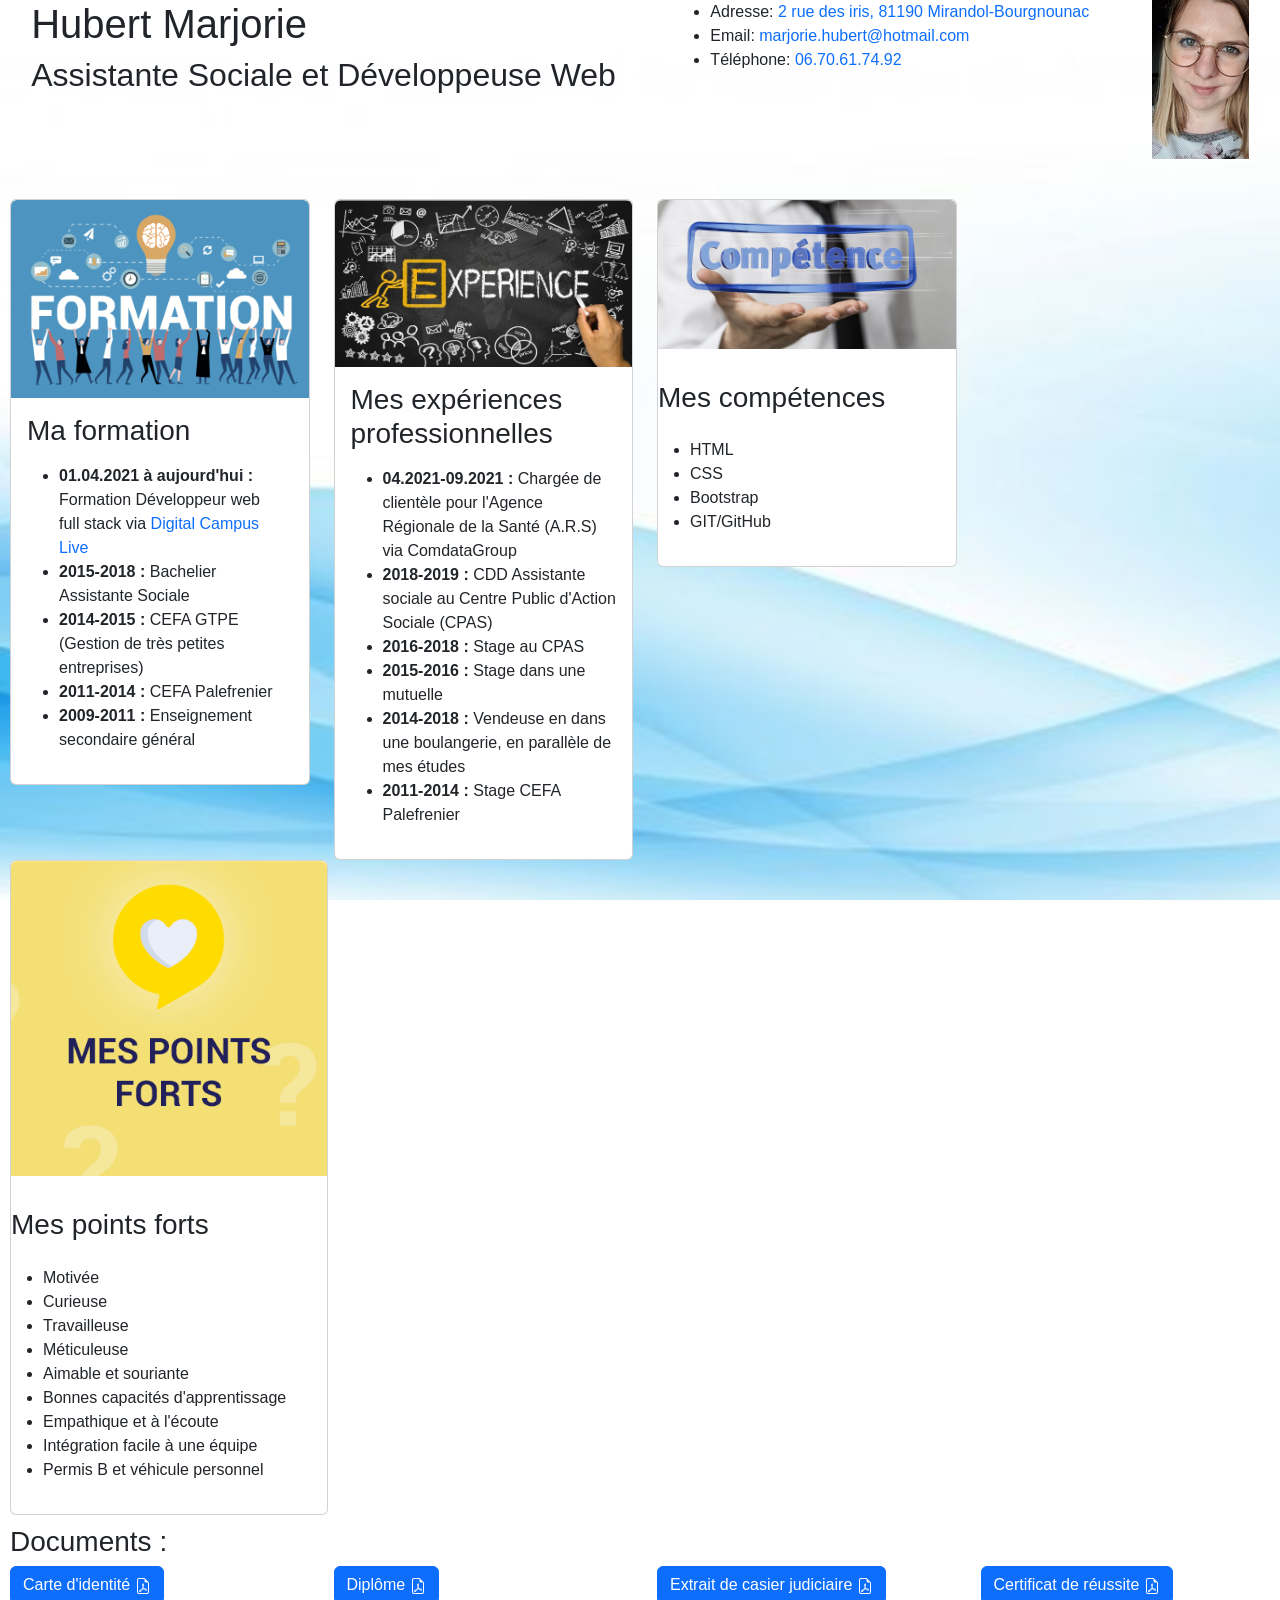
<file: MonCV.html>
<!DOCTYPE html>
<html lang='fr'>
  <head>
    <meta charset="utf-8" />
    <link href="https://cdn.jsdelivr.net/npm/bootstrap@5.0.1/dist/css/bootstrap.min.css" rel="stylesheet" integrity="sha384-+0n0xVW2eSR5OomGNYDnhzAbDsOXxcvSN1TPprVMTNDbiYZCxYbOOl7+AMvyTG2x" crossorigin="anonymous">
    <link rel="stylesheet" href="styleCV.css"/>
    <title>Mon CV en ligne</title>
  </head>

<body>
<!--En tête!-->
<header>
  <div id="titre_principal">
    <h1>Hubert Marjorie</h1>
    <h2>Assistante Sociale et Développeuse Web</h2>
  </div>

<!--Coordonnées-->
  <div id="coordonnees">
    <ul>
      <li>
        <span>Adresse</span>: <a class="maps" href="https://www.google.fr/maps/place/2+Rue+des+Iris,+81190+Mirandol-Bourgnounac/@44.1406429,2.163498,17z/data=!3m1!4b1!4m5!3m4!1s0x12ad95c2946c101f:0x68aca742c7984b7c!8m2!3d44.1406429!4d2.1656867" title="Voir dans Google Maps">2 rue des iris, 81190 Mirandol-Bourgnounac</a>
      </li>
      <li>
        <span>Email</span>: <a class="mail" href="mailto:marjorie.hubert@hotmail.com" title="Cliquez pour envoyer un email">marjorie.hubert@hotmail.com</a>
      </li>
      <li>
        <span>Téléphone</span>: <a class="tel" href="tel:0670617492">06.70.61.74.92</a>
      </li>
    </ul>
  </div>

<!--Photo-->
  <div id="photo_cv">
    <img src="images/photo_cv_mini.jpg" alt="photo_cv">
  </div>

</header>

<!--Section de page-->
<section>
  <div class="row">

    <div class="col-3">
      <div class="card">
        <img src="images/formation.png" class="card-img-top rounded-top" alt="formation">
          <div class="card-body">
            <h3 class="card-title">Ma formation</h3>
            <p class="card-text">
              <ul>
                <li><b>01.04.2021 à aujourd'hui :</b> Formation Développeur web<br> full stack via <a href="https://www.digital-campus.fr/landing-page/      ecole-web-toulouse-lp?  gge_source=google&gge_medium=cpc&gge_term=digital%20campus&gge_campaign=Search&       gclid=CjwKCAjw3pWDBhB3EiwAV1c5rFb5zrgLeHV9lj68_4BZTjxfMAhieCyQyHiHekAig9wz1LAHvafXGRoC-tEQAvD_BwE" class="DC">Digital Campus Live</a></li>
                <li><b>2015-2018 :</b> Bachelier Assistante Sociale</li>
                <li><b>2014-2015 :</b> CEFA GTPE (Gestion de très petites entreprises)</li>
                <li><b>2011-2014 :</b> CEFA Palefrenier</li>
                <li><b>2009-2011 :</b> Enseignement secondaire général</li>
              </ul>
            </p>
          </div>
      </div>
    </div>

    <div class="col-3">
      <div class="card" id="experience">
        <img src="images/experience.jpg" class="card-img-top rounded-top" alt="experience">
          <div class="card-body">
            <h3 class="card-title">Mes expériences professionnelles</h3>
            <p class="card-text">
              <ul>
                <li><b>04.2021-09.2021 :</b> Chargée de clientèle pour l'Agence Régionale de la Santé (A.R.S) via ComdataGroup</li>
                <li><b>2018-2019 :</b> CDD Assistante sociale au Centre Public d'Action Sociale (CPAS)</li>
                <li><b>2016-2018 :</b> Stage au CPAS</li>
                <li><b>2015-2016 :</b> Stage dans une mutuelle</li>
                <li><b>2014-2018 :</b> Vendeuse en dans une boulangerie, en parallèle de mes études</li>
                <li><b>2011-2014 :</b> Stage CEFA Palefrenier</li>
              </ul>
            </p>
          </div>
      </div>
    </div>

    <div class="col-3">
      <div class="card" id="competences">
        <img src="images/competences.jpg" class="card-img-top rounded-top" alt="competences">
          <div class="card-body"></div>
            <h3 class="card-title">Mes compétences</h3>
            <p class="card-text">
              <ul>
                <li>HTML</li>
                <li>CSS</li>
                <li>Bootstrap</li>
                <li>GIT/GitHub</li>
              </ul>
            </p>
          </div>
      </div>
    </div>

    <div class="col-3">
      <div class="card" id="points_forts">
        <img src="images/pointsforts.png" class="card-img-top rounded-top" alt="pointsforts">
          <div class="card-body"></div>
            <h3 class="card-title">Mes points forts</h3>
            <p class="card-text">
              <ul>
                <li>Motivée</li>
                <li>Curieuse</li>
                <li>Travailleuse</li>
                <li>Méticuleuse</li>
                <li>Aimable et souriante</li>
                <li>Bonnes capacités d'apprentissage</li>
                <li>Empathique et à l'écoute</li>
                <li>Intégration facile à une équipe</li>
                <li>Permis B et véhicule personnel</li>
              </ul>
            </p>
          </div>
      </div>
    </div>

  </div> <!--div row-->
</section>

<!--Pied de page + nav!-->

<footer class="row">
    <!--<div class="row" id="documents">-->
      <h3>Documents :</h3>
          <div class="col-3">
            <button type="button" class="btn btn-primary">
              <a class="text-white" href="documents/carte_identite.pdf">Carte d'identité
                <svg xmlns="http://www.w3.org/2000/svg" width="16" height="16" fill="currentColor" class="bi bi-file-earmark-pdf" viewBox="0 0 16 16">
                  <path d="M14 14V4.5L9.5 0H4a2 2 0 0 0-2 2v12a2 2 0 0 0 2 2h8a2 2 0 0 0 2-2zM9.5 3A1.5 1.5 0 0 0 11 4.5h2V14a1 1 0 0 1-1 1H4a1 1 0 0 1-1-1V2a1 1 0 0 1 1-1h5.5v2z"/>
                  <path d="M4.603 14.087a.81.81 0 0 1-.438-.42c-.195-.388-.13-.776.08-1.102.198-.307.526-.568.897-.787a7.68 7.68 0 0 1 1.482-.645 19.697 19.697 0 0 0 1.062-2.227 7.269 7.269 0 0 1-.43-1.295c-.086-.4-.119-.796-.046-1.136.075-.354.274-.672.65-.823.192-.077.4-.12.602-.077a.7.7 0 0 1 .477.365c.088.164.12.356.127.538.007.188-.012.396-.047.614-.084.51-.27 1.134-.52 1.794a10.954 10.954 0 0 0 .98 1.686 5.753 5.753 0 0 1 1.334.05c.364.066.734.195.96.465.12.144.193.32.2.518.007.192-.047.382-.138.563a1.04 1.04 0 0 1-.354.416.856.856 0 0 1-.51.138c-.331-.014-.654-.196-.933-.417a5.712 5.712 0 0 1-.911-.95 11.651 11.651 0 0 0-1.997.406 11.307 11.307 0 0 1-1.02 1.51c-.292.35-.609.656-.927.787a.793.793 0 0 1-.58.029zm1.379-1.901c-.166.076-.32.156-.459.238-.328.194-.541.383-.647.547-.094.145-.096.25-.04.361.01.022.02.036.026.044a.266.266 0 0 0 .035-.012c.137-.056.355-.235.635-.572a8.18 8.18 0 0 0 .45-.606zm1.64-1.33a12.71 12.71 0 0 1 1.01-.193 11.744 11.744 0 0 1-.51-.858 20.801 20.801 0 0 1-.5 1.05zm2.446.45c.15.163.296.3.435.41.24.19.407.253.498.256a.107.107 0 0 0 .07-.015.307.307 0 0 0 .094-.125.436.436 0 0 0 .059-.2.095.095 0 0 0-.026-.063c-.052-.062-.2-.152-.518-.209a3.876 3.876 0 0 0-.612-.053zM8.078 7.8a6.7 6.7 0 0 0 .2-.828c.031-.188.043-.343.038-.465a.613.613 0 0 0-.032-.198.517.517 0 0 0-.145.04c-.087.035-.158.106-.196.283-.04.192-.03.469.046.822.024.111.054.227.09.346z"/>
                </svg>
              </a>
            </button>
          </div>

          <div class="col-3">
            <button type="button" class="btn btn-primary">
              <a class="text-white" href="documents/diplome.pdf">Diplôme 
                <svg xmlns="http://www.w3.org/2000/svg" width="16" height="16" fill="currentColor" class="bi bi-file-earmark-pdf" viewBox="0 0 16 16">
                  <path d="M14 14V4.5L9.5 0H4a2 2 0 0 0-2 2v12a2 2 0 0 0 2 2h8a2 2 0 0 0 2-2zM9.5 3A1.5 1.5 0 0 0 11 4.5h2V14a1 1 0 0 1-1 1H4a1 1 0 0 1-1-1V2a1 1 0 0 1 1-1h5.5v2z"/>
                  <path d="M4.603 14.087a.81.81 0 0 1-.438-.42c-.195-.388-.13-.776.08-1.102.198-.307.526-.568.897-.787a7.68 7.68 0 0 1 1.482-.645 19.697 19.697 0 0 0 1.062-2.227 7.269 7.269 0 0 1-.43-1.295c-.086-.4-.119-.796-.046-1.136.075-.354.274-.672.65-.823.192-.077.4-.12.602-.077a.7.7 0 0 1 .477.365c.088.164.12.356.127.538.007.188-.012.396-.047.614-.084.51-.27 1.134-.52 1.794a10.954 10.954 0 0 0 .98 1.686 5.753 5.753 0 0 1 1.334.05c.364.066.734.195.96.465.12.144.193.32.2.518.007.192-.047.382-.138.563a1.04 1.04 0 0 1-.354.416.856.856 0 0 1-.51.138c-.331-.014-.654-.196-.933-.417a5.712 5.712 0 0 1-.911-.95 11.651 11.651 0 0 0-1.997.406 11.307 11.307 0 0 1-1.02 1.51c-.292.35-.609.656-.927.787a.793.793 0 0 1-.58.029zm1.379-1.901c-.166.076-.32.156-.459.238-.328.194-.541.383-.647.547-.094.145-.096.25-.04.361.01.022.02.036.026.044a.266.266 0 0 0 .035-.012c.137-.056.355-.235.635-.572a8.18 8.18 0 0 0 .45-.606zm1.64-1.33a12.71 12.71 0 0 1 1.01-.193 11.744 11.744 0 0 1-.51-.858 20.801 20.801 0 0 1-.5 1.05zm2.446.45c.15.163.296.3.435.41.24.19.407.253.498.256a.107.107 0 0 0 .07-.015.307.307 0 0 0 .094-.125.436.436 0 0 0 .059-.2.095.095 0 0 0-.026-.063c-.052-.062-.2-.152-.518-.209a3.876 3.876 0 0 0-.612-.053zM8.078 7.8a6.7 6.7 0 0 0 .2-.828c.031-.188.043-.343.038-.465a.613.613 0 0 0-.032-.198.517.517 0 0 0-.145.04c-.087.035-.158.106-.196.283-.04.192-.03.469.046.822.024.111.054.227.09.346z"/>
                </svg>
              </a>
            </button>
          </div>

          <div class="col-3">
            <button type="button" class="btn btn-primary">
              <a class="text-white" href="documents/ecj.pdf">Extrait de casier judiciaire
                <svg xmlns="http://www.w3.org/2000/svg" width="16" height="16" fill="currentColor" class="bi bi-file-earmark-pdf" viewBox="0 0 16 16">
                  <path d="M14 14V4.5L9.5 0H4a2 2 0 0 0-2 2v12a2 2 0 0 0 2 2h8a2 2 0 0 0 2-2zM9.5 3A1.5 1.5 0 0 0 11 4.5h2V14a1 1 0 0 1-1 1H4a1 1 0 0 1-1-1V2a1 1 0 0 1 1-1h5.5v2z"/>
                  <path d="M4.603 14.087a.81.81 0 0 1-.438-.42c-.195-.388-.13-.776.08-1.102.198-.307.526-.568.897-.787a7.68 7.68 0 0 1 1.482-.645 19.697 19.697 0 0 0 1.062-2.227 7.269 7.269 0 0 1-.43-1.295c-.086-.4-.119-.796-.046-1.136.075-.354.274-.672.65-.823.192-.077.4-.12.602-.077a.7.7 0 0 1 .477.365c.088.164.12.356.127.538.007.188-.012.396-.047.614-.084.51-.27 1.134-.52 1.794a10.954 10.954 0 0 0 .98 1.686 5.753 5.753 0 0 1 1.334.05c.364.066.734.195.96.465.12.144.193.32.2.518.007.192-.047.382-.138.563a1.04 1.04 0 0 1-.354.416.856.856 0 0 1-.51.138c-.331-.014-.654-.196-.933-.417a5.712 5.712 0 0 1-.911-.95 11.651 11.651 0 0 0-1.997.406 11.307 11.307 0 0 1-1.02 1.51c-.292.35-.609.656-.927.787a.793.793 0 0 1-.58.029zm1.379-1.901c-.166.076-.32.156-.459.238-.328.194-.541.383-.647.547-.094.145-.096.25-.04.361.01.022.02.036.026.044a.266.266 0 0 0 .035-.012c.137-.056.355-.235.635-.572a8.18 8.18 0 0 0 .45-.606zm1.64-1.33a12.71 12.71 0 0 1 1.01-.193 11.744 11.744 0 0 1-.51-.858 20.801 20.801 0 0 1-.5 1.05zm2.446.45c.15.163.296.3.435.41.24.19.407.253.498.256a.107.107 0 0 0 .07-.015.307.307 0 0 0 .094-.125.436.436 0 0 0 .059-.2.095.095 0 0 0-.026-.063c-.052-.062-.2-.152-.518-.209a3.876 3.876 0 0 0-.612-.053zM8.078 7.8a6.7 6.7 0 0 0 .2-.828c.031-.188.043-.343.038-.465a.613.613 0 0 0-.032-.198.517.517 0 0 0-.145.04c-.087.035-.158.106-.196.283-.04.192-.03.469.046.822.024.111.054.227.09.346z"/>
                </svg>
              </a>
            </button>
          </div>

          <div class="col-3">
            <button type="button" class="btn btn-primary">
              <a class="text-white" href="documents/certificatdereussite.pdf">Certificat de réussite
                <svg xmlns="http://www.w3.org/2000/svg" width="16" height="16" fill="currentColor" class="bi bi-file-earmark-pdf" viewBox="0 0 16 16">
                  <path d="M14 14V4.5L9.5 0H4a2 2 0 0 0-2 2v12a2 2 0 0 0 2 2h8a2 2 0 0 0 2-2zM9.5 3A1.5 1.5 0 0 0 11 4.5h2V14a1 1 0 0 1-1 1H4a1 1 0 0 1-1-1V2a1 1 0 0 1 1-1h5.5v2z"/>
                  <path d="M4.603 14.087a.81.81 0 0 1-.438-.42c-.195-.388-.13-.776.08-1.102.198-.307.526-.568.897-.787a7.68 7.68 0 0 1 1.482-.645 19.697 19.697 0 0 0 1.062-2.227 7.269 7.269 0 0 1-.43-1.295c-.086-.4-.119-.796-.046-1.136.075-.354.274-.672.65-.823.192-.077.4-.12.602-.077a.7.7 0 0 1 .477.365c.088.164.12.356.127.538.007.188-.012.396-.047.614-.084.51-.27 1.134-.52 1.794a10.954 10.954 0 0 0 .98 1.686 5.753 5.753 0 0 1 1.334.05c.364.066.734.195.96.465.12.144.193.32.2.518.007.192-.047.382-.138.563a1.04 1.04 0 0 1-.354.416.856.856 0 0 1-.51.138c-.331-.014-.654-.196-.933-.417a5.712 5.712 0 0 1-.911-.95 11.651 11.651 0 0 0-1.997.406 11.307 11.307 0 0 1-1.02 1.51c-.292.35-.609.656-.927.787a.793.793 0 0 1-.58.029zm1.379-1.901c-.166.076-.32.156-.459.238-.328.194-.541.383-.647.547-.094.145-.096.25-.04.361.01.022.02.036.026.044a.266.266 0 0 0 .035-.012c.137-.056.355-.235.635-.572a8.18 8.18 0 0 0 .45-.606zm1.64-1.33a12.71 12.71 0 0 1 1.01-.193 11.744 11.744 0 0 1-.51-.858 20.801 20.801 0 0 1-.5 1.05zm2.446.45c.15.163.296.3.435.41.24.19.407.253.498.256a.107.107 0 0 0 .07-.015.307.307 0 0 0 .094-.125.436.436 0 0 0 .059-.2.095.095 0 0 0-.026-.063c-.052-.062-.2-.152-.518-.209a3.876 3.876 0 0 0-.612-.053zM8.078 7.8a6.7 6.7 0 0 0 .2-.828c.031-.188.043-.343.038-.465a.613.613 0 0 0-.032-.198.517.517 0 0 0-.145.04c-.087.035-.158.106-.196.283-.04.192-.03.469.046.822.024.111.054.227.09.346z"/>
                </svg>
              </a>
            </button>
          </div>
    <!--</div>-->

</footer>

<!-- JavaScript Bundle with Popper -->
<script src="https://cdn.jsdelivr.net/npm/bootstrap@5.0.1/dist/js/bootstrap.bundle.min.js" integrity="sha384-gtEjrD/SeCtmISkJkNUaaKMoLD0//ElJ19smozuHV6z3Iehds+3Ulb9Bn9Plx0x4" crossorigin="anonymous"></script>
</body>
</html>
</file>
<file: style.css>
html, body{
  margin: 0;
  padding: 0;
  overflow-x: hidden;
}

/*HEADER*/
header{
  position: fixed;
  width: 100%;
  z-index: 1;
}

.btncolor {
    color:white;
}

.anim {
    font-size: 20px;
    margin-top: 10px;
    margin-bottom: 10px;
    transition: font-size 0.2s linear 0.1s;
  }

.anim:hover{
    font-size: 30px;
  }

  #navbarNavAltMarkup{
    text-align: center;
  }

  div.navbar-nav{
    align-items: center;
  }
  /*------------------------------------------------------*/

  /*Images en background*/
  .bgimg-1, .bgimg-2, .bgimg-3, .bgimg-4, .bgimg-5, .bgimg-6, .bgimg-7 {
    position: relative;
    opacity: 0.80;
    background-position: center;
    background-size: cover;
    background-attachment: fixed;
  
  }
  .bgimg-1 {
    background-image: url("img/orion-nebula.jpg");
    min-height: 100vh;
  }
  
  .bgimg-2 {
    background-image: url("img/galaxy.jpg");
    min-height: 800px;
  }
  
  .bgimg-3 {
    background-image: url("img/constellations.jpg");
    min-height: 800px;
  }

  .bgimg-4 {
    background-image: url("img/galaxy2.jpg");
    min-height: 100vh;
  }

  .bgimg-5 {
    background-image: url("img/stars.jpg");
    min-height: 100vh;
  }

  .bgimg-6 {
    background-image: url("img/astronomy.jpg");
    min-height: 100vh;
  }

  .bgimg-7 {
    background-image: url("img/galaxy1.jpg");
    min-height: 100vh;
  }
  
  .caption {
    position: absolute;
    left: 0;
    top: 30%;
    width: 100%;
    text-align: center;
  }

  h1{
    background-color: rgba(51, 6, 51, 0.678);
    color: #fff;
    width: 60%;
    margin: auto;
    padding: 10px;
    font-size: 60px;
    letter-spacing: 8px;
    border-radius: 5px;
    border-bottom-left-radius: 0;
    border-bottom-right-radius: 0;
  }

  .caption p.intro{
    background-color: rgba(51, 6, 51, 0.678);
    color: #fff;
    width: 80%;
    margin: auto;
    padding: 18px;
    font-size: 50px;
    letter-spacing: 8px;
    border-radius: 5px;
  }

  /*Textes et sections dans les background*/

  .text{
    height: 120px;
    text-align: center;
    background-color: rgba(51, 6, 51, 0.322);
  }

  h2{
    font-size: 50px;
    margin: auto;
    line-height: 120px;
    font-family: 'Courgette', cursive;
  }

  .bgimg-2, .bgimg-3{
    display: flex;
    align-items: center;
    justify-content: space-evenly;
  }

  .bgimg-2 p{
    margin: 0;
    padding: 30px;
    width: 40%;
    border-radius: 10px;
    background-color: rgba(65, 10, 65, 0.931);
    color: #fff;
    font-size: 18px;
  }

  article.bgimg-2 img{
    width: 20%;
    border-radius: 10px;
  }

  .bgimg-3 section{
    display: flex;
    justify-content: space-around;
    align-items: center;
    margin: 0;
    padding: 30px;
    width: 40%;
    height: 600px;
    border-radius: 10px;
    background-color: rgba(208, 163, 208, 0.931);
    color: #fff;
    font-size: 18px;
  }

  .bgimg-3 section div{
    display: flex;
    flex-direction: column;
    justify-content: space-around;
    align-items: center;
    min-height: 600px;
    width: 100%;
  }

  .bgimg-3 div img{
    width: 50%;
  }

  .bgimg-4{
    display: flex;
    flex-direction: column;
    justify-content: space-evenly;
    align-items: center;
    min-height: 1400px;
  }

  .bgimg-4 div{
    margin: 0;
    padding: 30px;
    width: 70%;
    border-radius: 10px;
    background-color: rgba(65, 10, 65, 0.931);
    color: #fff;
    font-size: 18px;
  }

  .bgimg-4 h3, .bgimg-5 h3{
    margin-bottom: 0;
  }

  .bgimg-4 h4, .bgimg-5 h4{
    margin-top: 0;
    font-size: small;
  }

  .bgimg-5{
    min-height: 1200px;
    display: flex;
    flex-direction: column;
    justify-content: space-evenly;
    align-items: center;
  }

  .bgimg-5 div{
    margin: 0;
    padding: 20px;
    width: 80%;
    border-radius: 10px;
    background-color: rgba(65, 10, 65, 0.931);
    color: #fff;
    font-size: 18px;
  }

  .bgimg-7{
    display: flex;
    flex-direction: column;
    align-items: center;
    justify-content: center;
  }

  .bgimg-7 div{
    margin: 0;
    padding: 20px;
    width: 50%;
    text-align: center;
    border-radius: 10px;
    background-color: rgba(65, 10, 65, 0.931);
    color: #fff;
    font-size: 18px;
  }

  .bgimg-7 div a{
    text-decoration: none;
    color: #fff;
  }

  .bgimg-7 div a:hover{
    text-decoration: underline;
  }

  .bgimg-7 .adress{
    width: 50%;
    margin: auto;
    text-align: center;
    background-color: rgba(208, 163, 208, 0.931);
  }

  div.GITHUB{
    width: 100px; 
    height:100px;
    align-self: flex-start;
    border-radius: 50%; 
    background-color: aliceblue;
    margin-left: 150px;
  }

  div.LINKEDIN{
    width: 100px; 
    height:100px;
    align-self: flex-end;
    border-radius: 50%; 
    background-color: aliceblue;
    margin-right: 150px;
  }
  
  /*Bouton + animation*/
  .topUp{
    display:none;
    position: fixed;
    z-index: 2;
    bottom: 20px;
    right: 20px;
    background-color: rgb(102, 12, 102);
    width: 50px;
    height: 50px;
    border: none;
    border-radius: 50%;
    animation-delay: 0.1s;
    animation-direction: alternate;
    animation-duration: 1s;
    animation-iteration-count: infinite;
    animation-name: move;
  } 

  @keyframes move {
    from{
      bottom: 20px;
    }
    to{
      bottom: 40px;
    }
  }

  .bouton{
    width: 100%;
    margin-top: 4px;
  }

  button.topUp:hover{
    width: 60px;
    height: 60px;
    background-color: rgb(192, 159, 192);
  }

  /*MEDIA QUERIES*/

  @media screen and (max-width:480px){
    h1.intro{
      font-size: 20px;
      border-radius: initial;
      margin: 0;
      width: 100%;
      height: 60px;
    }

    div.caption p.intro{
      font-size: 20px;
      letter-spacing: 5px;
      border-top-left-radius: initial;
      border-top-right-radius: initial;
      width: 95%;
    }

    h2{
      font-size: 30px;
    }

    .bgimg-2{
      flex-direction: column-reverse;
      justify-content: space-evenly;
    }

    .bgimg-2 p{
      width: 80%;
      font-size: 16px;
      margin: 10px;
    }

    article.bgimg-2 img{
      width: 50%;
      border-radius: 50%;
      margin: 10px;
    }

    .bgimg-3 section{
      width: 80%;
    }

    .bgimg-4 div{
      width: 80%;
      margin: 10px;
    }

    .bgimg-5 div{
      margin: 10px;
    }

    .bgimg-7 div:nth-child(2){
      width: 80%;
      margin: 15px;
    }

    article.bgimg-7 div.adress{
      width: 80%;
    }
  }

  @media screen and (max-width:768px){
    h1{
      font-size: 50px;
    }

    .caption p.intro{
      font-size: 40px;
    }

    h2{
      font-size: 30px;
    }

    .bgimg-2{
      flex-direction: column-reverse;
      justify-content: space-evenly;
    }

    .bgimg-2 p{
      width: 80%;
      font-size: 16px;
      margin: 10px;
    }

    article.bgimg-2 img{
      width: 50%;
      border-radius: 50%;
      margin: 10px;
    }

    .bgimg-3 section{
      width: 80%;
    }

    .bgimg-4 div{
      width: 80%;
      margin: 10px;
    }

    .bgimg-5 div{
      margin: 10px;
    }

    .bgimg-7 div:nth-child(2){
      width: 80%;
      margin: 15px;
    }

    article.bgimg-7 div.adress{
      width: 80%;
    }
  }
</file>
<file: competences.css>
.reveal {
  /* position: relative; */
  opacity: 0;
}

.reveal.active {
  opacity: 1;
}

#SkillBox {
    font-size: 20px;
    font-family: 'Indie Flower', cursive;
    width: 95%;
    height: auto;
    margin: 40px auto;
    background-color: rgba(247, 223, 249, 0.801);
    border: 1px solid #cdcdcd;
    padding: 10px;
    border-radius:20px;
    -o-border-radius:20px;
    -webkit-border-radius:20px;
    -ms-border-radius:20px;
    -moz-border-radius:20px;  
}
#SkillBox img {
    width: 20%;
    height: 10%;
    margin: auto 35%;
    padding: 10px;
}
.SkillBar {
    width: 90%;
    height: 50px;
    border-radius: 15px;
    position: relative;
    background: rgba(17, 17, 17, .3);
    margin: 20px auto;
}

.active.fade1 {
    width: 100%;
    animation: Animate-HTML 4s;
    -webkit-animation: Animate-HTML 4s;
    -moz-animation: Animate-HTML 4s;
    -o-animation: Animate-HTML 4s;
    height: 50px;
    border-radius: 15px;
    position: absolute;
    background-color: #ea8564;
}
@keyframes Animate-HTML {
    from {
    width: 10px;
}
to {
    width: 100%}
}@-webkit-keyframes Animate-HTML {
    from {
    width: 10px;
}
to {
    width: 100%}
}@-moz-keyframes Animate-HTML {
    from {
    width: 10px;
}
to {
    width: 100%}
}@-o-keyframes Animate-HTML {
    from {
    width: 10px;
}
to {
    width: 100%}
}

.active.fade2 {
    animation: Animate-CSS 4s;
    -webkit-animation: Animate-CSS 4s;
    -moz-animation: Animate-CSS 4s;
    -o-animation: Animate-CSS 4s;
    width: 90%;
    height: 50px;
    border-radius: 15px;
    position: absolute;
    background-color: #55a69f;
}
@keyframes Animate-CSS {
    from {
    width: 10px;
}
to {
    width: 90%}
}@-webkit-keyframes Animate-CSS {
    from {
    width: 10px;
}
to {
    width: 90%}
}@-moz-keyframes Animate-CSS {
    from {
    width: 10px;
}
to {
    width: 90%}
}@-o-keyframes Animate-CSS {
    from {
    width: 10px;
}
to {
    width: 90%}
}

.active.fade3 {
  animation: Animate-BOOTSTRAP 5s;
  -webkit-animation: Animate-BOOTSTRAP 5s;
  -moz-animation: Animate-BOOTSTRAP 5s;
  -o-animation: Animate-BOOTSTRAP 5s;
  width: 80%;
  height: 50px;
  border-radius: 15px;
  position: absolute;
  background-color: #5aa669;
}
@keyframes Animate-BOOTSTRAP {
  from {
  width: 10px;
}
to {
  width: 80%}
}@-webkit-keyframes Animate-BOOTSTRAP {
  from {
  width: 10px;
}
to {
  width: 80%}
}@-moz-keyframes Animate-BOOTSTRAP {
  from {
  width: 10px;
}
to {
  width: 80%}
}@-o-keyframes Animate-BOOTSTRAP {
  from {
  width: 10px;
}
to {
  width: 80%}
}

.active.fade4 {
  animation: Animate-GIT 5s;
  -webkit-animation: Animate-GIT 5s;
  -moz-animation: Animate-GIT 5s;
  -o-animation: Animate-GIT 5s;
  width: 70%;
  height: 50px;
  border-radius: 15px;
  position: absolute;
  background-color: #f8a51e;
}
@keyframes Animate-GIT {
  from {
  width: 10px;
}
to {
  width: 70%}
}@-webkit-keyframes Animate-GIT {
  from {
  width: 10px;
}
to {
  width: 70%}
}@-moz-keyframes Animate-GIT {
  from {
  width: 10px;
}
to {
  width: 70%}
}@-o-keyframes Animate-GIT {
  from {
  width: 10px;
}
to {
  width: 70%}
}

.active.fade5 {
  animation: Animate-JS 4s;
  -webkit-animation: Animate-JS 4s;
  -moz-animation: Animate-JS 4s;
  -o-animation: Animate-JS 4s;
  width: 30%;
  height: 50px;
  border-radius: 15px;
  position: absolute;
  background-color: #c44e45;
}
@keyframes Animate-JS {
  from {
  width: 10px;
}
to {
  width: 30%}
}@-webkit-keyframes Animate-JS {
  from {
  width: 10px;
}
to {
  width: 30%}
}@-moz-keyframes Animate-JS {
  from {
  width: 10px;
}
to {
  width: 30%}
}@-o-keyframes Animate-JS {
  from {
  width: 10px;
}
to {
  width: 30%}
}

.active.fade6 {
  animation: Animate-PHP 4s;
  -webkit-animation: Animate-PHP 4s;
  -moz-animation: Animate-PHP 4s;
  -o-animation: Animate-PHP 4s;
  width: 50%;
  height: 50px;
  border-radius: 15px;
  position: absolute;
  background-color: #5A69A6;
}
@keyframes Animate-PHP {
  from {
  width: 10px;
}
to {
  width: 50%}
}@-webkit-keyframes Animate-PHP {
  from {
  width: 10px;
}
to {
  width: 50%}
}@-moz-keyframes Animate-PHP {
  from {
  width: 10px;
}
to {
  width: 50%}
}@-o-keyframes Animate-PHP {
  from {
  width: 10px;
}
to {
  width: 50%}
}
/* 
.active.fade7 {
    animation: Animate-jQuery 5s;
    -webkit-animation: Animate-jQuery 5s;
    -moz-animation: Animate-jQuery 5s;
    -o-animation: Animate-jQuery 5s;
    width: 40%;
    height: 50px;
    border-radius: 15px;
    position: absolute;
    background-color: #99856d;
}
@keyframes Animate-jQuery {
    from {
    width: 10px;
}
to {
    width: 40%}
}@-webkit-keyframes Animate-jQuery {
    from {
    width: 10px;
}
to {
    width: 40%}
}@-moz-keyframes Animate-jQuery {
    from {
    width: 10px;
}
to {
    width: 40%}
}@-o-keyframes Animate-jQuery {
    from {
    width: 10px;
}
to {
    width: 40%}
}

.active.fade8 {
    animation: Animate-React 4s;
    -webkit-animation: Animate-React 4s;
    -moz-animation: Animate-React 4s;
    -o-animation: Animate-React 4s;
    width: 30%;
    height: 50px;
    border-radius: 15px;
    position: absolute;
    background-color: #970cc1;
}
@keyframes Animate-React {
    from {
    width: 10px;
}
to {
    width: 30%}
}@-webkit-keyframes Animate-React {
    from {
    width: 10px;
}
to {
    width: 30%}
}@-moz-keyframes Animate-React {
    from {
    width: 10px;
}
to {
    width: 30%}
}@-o-keyframes Animate-React {
    from {
    width: 10px;
}
to {
    width: 30%}
}

.active.fade9 {
    animation: Animate-WORDPRESS 4s;
    -webkit-animation: Animate-WORDPRESS 4s;
    -moz-animation: Animate-WORDPRESS 4s;
    -o-animation: Animate-WORDPRESS 4s;
    width: 25%;
    height: 50px;
    border-radius: 15px;
    position: absolute;
    background-color: #8e930c;
}
@keyframes Animate-WORDPRESS {
    from {
    width: 10px;
}
to {
    width: 25%}
}@-webkit-keyframes Animate-WORDPRESS {
    from {
    width: 10px;
}
to {
    width: 25%}
}@-moz-keyframes Animate-WORDPRESS {
    from {
    width: 10px;
}
to {
    width: 25%}
}@-o-keyframes Animate-WORDPRESS {
    from {
    width: 10px;
}
to {
    width: 25%}
}

.active.fade10 {
    animation: Animate-NodeJS 4s;
    -webkit-animation: Animate-NodeJS 4s;
    -moz-animation: Animate-NodeJS 4s;
    -o-animation: Animate-NodeJS 4s;
    width: 80%;
    height: 50px;
    border-radius: 15px;
    position: absolute;
    background-color: #23b1db;
}
@keyframes Animate-NodeJS {
    from {
    width: 10px;
}
to {
    width: 80%}
}@-webkit-keyframes Animate-NodeJS {
    from {
    width: 10px;
}
to {
    width: 80%}
}@-moz-keyframes Animate-NodeJS {
    from {
    width: 10px;
}
to {
    width: 80%}
}@-o-keyframes Animate-NodeJS {
    from {
    width: 10px;
}
to {
    width: 80%}
} */

.Skill-Area {
    z-index: 1;
    float: left;
    position: absolute;
    margin-top: 15px;
    margin-left: 15px;
    text-shadow: none;
    color: #fff;
    font-family: Lato-Regular, sans-serif;
    font-size: 18px;
}
.PercentText {
    z-index: 3;
    position: relative;
    padding-right: 15px;
    margin-top: 15px;
    float: right;
    text-shadow: none;
    color: #fff;
    font-family: Lato-Regular, sans-serif;
    font-size: 18px;
}
</file>
<file: style_CV_V2.css>
footer
{
	padding-bottom: 10px;
}

a
{
	text-decoration: none;
}



/*Police personnalisée
@font-face {
	font-family: '2Dumb';
	src: url('2Dumb-webfont.eot');
	src: url('2Dumb-webfont.eot?#iefix') format('embedded-opentype'),
		 url('2Dumb-webfont.woff') format('woff'),
		 url('2Dumb-webfont.ttf') format('truetype'),
		 url('2Dumb-webfont.svg#2Dumb') format('svg');
		}

/*Eléments principaux de la page
body
{
	display: flex;
	background-image:url("images/arriere-plan.jpg");
	background-attachment: fixed;
	background-repeat: no-repeat;
	background-size: cover;
	font-family: 'Trebuchet MS', Arial, sans-serif;
	margin:0;
}

#bloc_page
{
	width: 95%;
}

#liseret
{
	background-color: rgba(42,185,222,0.3);
	border-radius: 0px 5px 5px 0px;
	width: 5%;
	margin-right: 5px;
	height: 100vh;
}
#liseret p
{
	opacity: 0;
}

/*Titres

h1, h2
{ 
	font-family: '2Dumb';
	color:#0855A4;
	font-weight: bold;
	text-decoration:underline;
	text-align:center;
}

h3
{
	font-family: '2Dumb';
	color:black;
	font-weight: bold;
	text-decoration: underline;
}
header
{
	display: flex;
	justify-content: space-around;
	margin: 20px;
}

#titre_principal
{
	flex: 6;
}

#coordonnees
{
	border-radius: 5px;
	background-color:rgba(8,85,164,0.1);
	height: 122px;
	flex: 2;
	margin-right: 5px;
	margin-top: 15px;
	padding-top: 15px;
}

#photo_cv
{
	background:url('images/photo_cv_mini.jpg');
	background-repeat: no-repeat;
	border: solid 2px #2AB9DE;
	border-radius: 5px;
	box-shadow:3px 3px 8px #2AB9DE;
	margin-top: 15px;
	height: 130px;
	width: 95px;
}

#photo_cv_description
{
	position:relative;
	top: 120px;
	width: 99.5%;
	font-size: 0.6em;
	color: white;
	background-color: rgba(24,24,24,0.6);
	text-align: center;
}

article
{
	display: flex;
	margin-top: 60px;
}

article h3
{
	text-align: center;
}

/*Couleurs apparentes et survol des liens
.DC
{
	color:rgb(6, 121, 150);
	text-decoration: none;
}
.DC:hover
{
	color:blue;
	text-decoration: underline;
}

.openclassrooms
{
	color:rgb(6, 121, 150);
	text-decoration: none;
}
.openclassrooms:hover
{
	color:blue;
	text-decoration: underline;
}

footer
{
	display: flex;
	position: absolute;
	bottom:0%;
	width: 93%;
	justify-content: space-between;
	align-items: flex-end;
}

#documents
{
	display: flex;
}

nav h3
{
	font-size: 1em;
	text-decoration: none;
}

nav ul
{
	display: flex;
	justify-content: space-around;
	width: 800px;
	margin:auto;
	padding-left: 0px;
}

nav a
{
	color:black;
	font-size: 1em;
	text-decoration: none;
}

nav a:hover
{
	color: blue;
	text-decoration: underline;
}

/*texte des coordonnées
span
{
	text-decoration:none;
	font-weight: bold;
}
.maps
{
	text-decoration:none;
	color:rgb(64, 115, 224);
}
.maps:hover
{
	color: blue;
	text-decoration: underline;
}

.mail
{
	color: rgb(64, 115, 224);
	text-decoration:none;
}
.mail:hover
{
	color:blue;
	text-decoration: underline;
}

.tel
{
	color:rgb(64, 115, 224);
	text-decoration:none;
}
.tel:hover
{
	color:blue;
	text-decoration: underline;
}

.signature
{
	text-align: left;
	color:black;
	font-size: 1.5em;
	font-family: 'Blackadder ITC', Arial, sans-serif;
}

/*Responsive
@media all and (max-width: 1024px)
{
	#bloc_page
	{
		width: 100vw;
	}

	body 
	{
		background :rgb(201, 239, 248);
	}

	#liseret
	{
		display: none;
	}

	header
	{
		display: flex;
		flex-direction: column;
	}
	#photo_cv
	{
		display: none;
	}
	#titre_principal
	{
		font-size: 1.2rem;
	}
	article
	{
		flex-direction: column;
		margin-top: inherit;
	}
	ul 
	{
		list-style: none;
	}
	#experience
	{
		margin-top: 15px;
	}
	#points_forts
	{
		margin-top: 15px;
	}

	footer 
	{
		font-size: 14px;
		margin-bottom: 10px;
		position: inherit;
	}
	
	#documents
	{
		width: 100vw;
		margin-left: 5px;
		display: flex;
		flex-direction: column;
	}

	.signature
	{
		display: none;
	}
}
*/
</file>
<file: styleCV.css>
@font-face {
	font-family: '2Dumb';
	src: url('2Dumb-webfont.eot');
	src: url('2Dumb-webfont.eot?#iefix') format('embedded-opentype'),
		 url('2Dumb-webfont.woff') format('woff'),
		 url('2Dumb-webfont.ttf') format('truetype'),
		 url('2Dumb-webfont.svg#2Dumb') format('svg');
		}

body
{
	background-image:url("images/arriere-plan.jpg");
	background-attachment: fixed;
	background-repeat: no-repeat;
	background-size: cover;
	font-family: 'Trebuchet MS', Arial, sans-serif;
	margin:0;
}

header {
	display: flex;
	justify-content: space-around;
	padding-bottom: 40px;
}

section {
	padding-left: 10px;
	padding-bottom: 10px;
}

footer
{
	padding-bottom: 10px;
	padding-left: 10px;
}

a
{
	text-decoration: none;
}



/*Police personnalisée
@font-face {
	font-family: '2Dumb';
	src: url('2Dumb-webfont.eot');
	src: url('2Dumb-webfont.eot?#iefix') format('embedded-opentype'),
		 url('2Dumb-webfont.woff') format('woff'),
		 url('2Dumb-webfont.ttf') format('truetype'),
		 url('2Dumb-webfont.svg#2Dumb') format('svg');
		}

/*Eléments principaux de la page
body
{
	display: flex;
	background-image:url("images/arriere-plan.jpg");
	background-attachment: fixed;
	background-repeat: no-repeat;
	background-size: cover;
	font-family: 'Trebuchet MS', Arial, sans-serif;
	margin:0;
}

#bloc_page
{
	width: 95%;
}

#liseret
{
	background-color: rgba(42,185,222,0.3);
	border-radius: 0px 5px 5px 0px;
	width: 5%;
	margin-right: 5px;
	height: 100vh;
}
#liseret p
{
	opacity: 0;
}

/*Titres

h1, h2
{ 
	font-family: '2Dumb';
	color:#0855A4;
	font-weight: bold;
	text-decoration:underline;
	text-align:center;
}

h3
{
	font-family: '2Dumb';
	color:black;
	font-weight: bold;
	text-decoration: underline;
}
header
{
	display: flex;
	justify-content: space-around;
	margin: 20px;
}

#titre_principal
{
	flex: 6;
}

#coordonnees
{
	border-radius: 5px;
	background-color:rgba(8,85,164,0.1);
	height: 122px;
	flex: 2;
	margin-right: 5px;
	margin-top: 15px;
	padding-top: 15px;
}

#photo_cv
{
	background:url('images/photo_cv_mini.jpg');
	background-repeat: no-repeat;
	border: solid 2px #2AB9DE;
	border-radius: 5px;
	box-shadow:3px 3px 8px #2AB9DE;
	margin-top: 15px;
	height: 130px;
	width: 95px;
}

#photo_cv_description
{
	position:relative;
	top: 120px;
	width: 99.5%;
	font-size: 0.6em;
	color: white;
	background-color: rgba(24,24,24,0.6);
	text-align: center;
}

article
{
	display: flex;
	margin-top: 60px;
}

article h3
{
	text-align: center;
}

/*Couleurs apparentes et survol des liens
.DC
{
	color:rgb(6, 121, 150);
	text-decoration: none;
}
.DC:hover
{
	color:blue;
	text-decoration: underline;
}

.openclassrooms
{
	color:rgb(6, 121, 150);
	text-decoration: none;
}
.openclassrooms:hover
{
	color:blue;
	text-decoration: underline;
}

footer
{
	display: flex;
	position: absolute;
	bottom:0%;
	width: 93%;
	justify-content: space-between;
	align-items: flex-end;
}

#documents
{
	display: flex;
}

nav h3
{
	font-size: 1em;
	text-decoration: none;
}

nav ul
{
	display: flex;
	justify-content: space-around;
	width: 800px;
	margin:auto;
	padding-left: 0px;
}

nav a
{
	color:black;
	font-size: 1em;
	text-decoration: none;
}

nav a:hover
{
	color: blue;
	text-decoration: underline;
}

/*texte des coordonnées
span
{
	text-decoration:none;
	font-weight: bold;
}
.maps
{
	text-decoration:none;
	color:rgb(64, 115, 224);
}
.maps:hover
{
	color: blue;
	text-decoration: underline;
}

.mail
{
	color: rgb(64, 115, 224);
	text-decoration:none;
}
.mail:hover
{
	color:blue;
	text-decoration: underline;
}

.tel
{
	color:rgb(64, 115, 224);
	text-decoration:none;
}
.tel:hover
{
	color:blue;
	text-decoration: underline;
}

.signature
{
	text-align: left;
	color:black;
	font-size: 1.5em;
	font-family: 'Blackadder ITC', Arial, sans-serif;
}

/*Responsive
@media all and (max-width: 1024px)
{
	#bloc_page
	{
		width: 100vw;
	}

	body 
	{
		background :rgb(201, 239, 248);
	}

	#liseret
	{
		display: none;
	}

	header
	{
		display: flex;
		flex-direction: column;
	}
	#photo_cv
	{
		display: none;
	}
	#titre_principal
	{
		font-size: 1.2rem;
	}
	article
	{
		flex-direction: column;
		margin-top: inherit;
	}
	ul 
	{
		list-style: none;
	}
	#experience
	{
		margin-top: 15px;
	}
	#points_forts
	{
		margin-top: 15px;
	}

	footer 
	{
		font-size: 14px;
		margin-bottom: 10px;
		position: inherit;
	}
	
	#documents
	{
		width: 100vw;
		margin-left: 5px;
		display: flex;
		flex-direction: column;
	}

	.signature
	{
		display: none;
	}
}
*/
</file>
